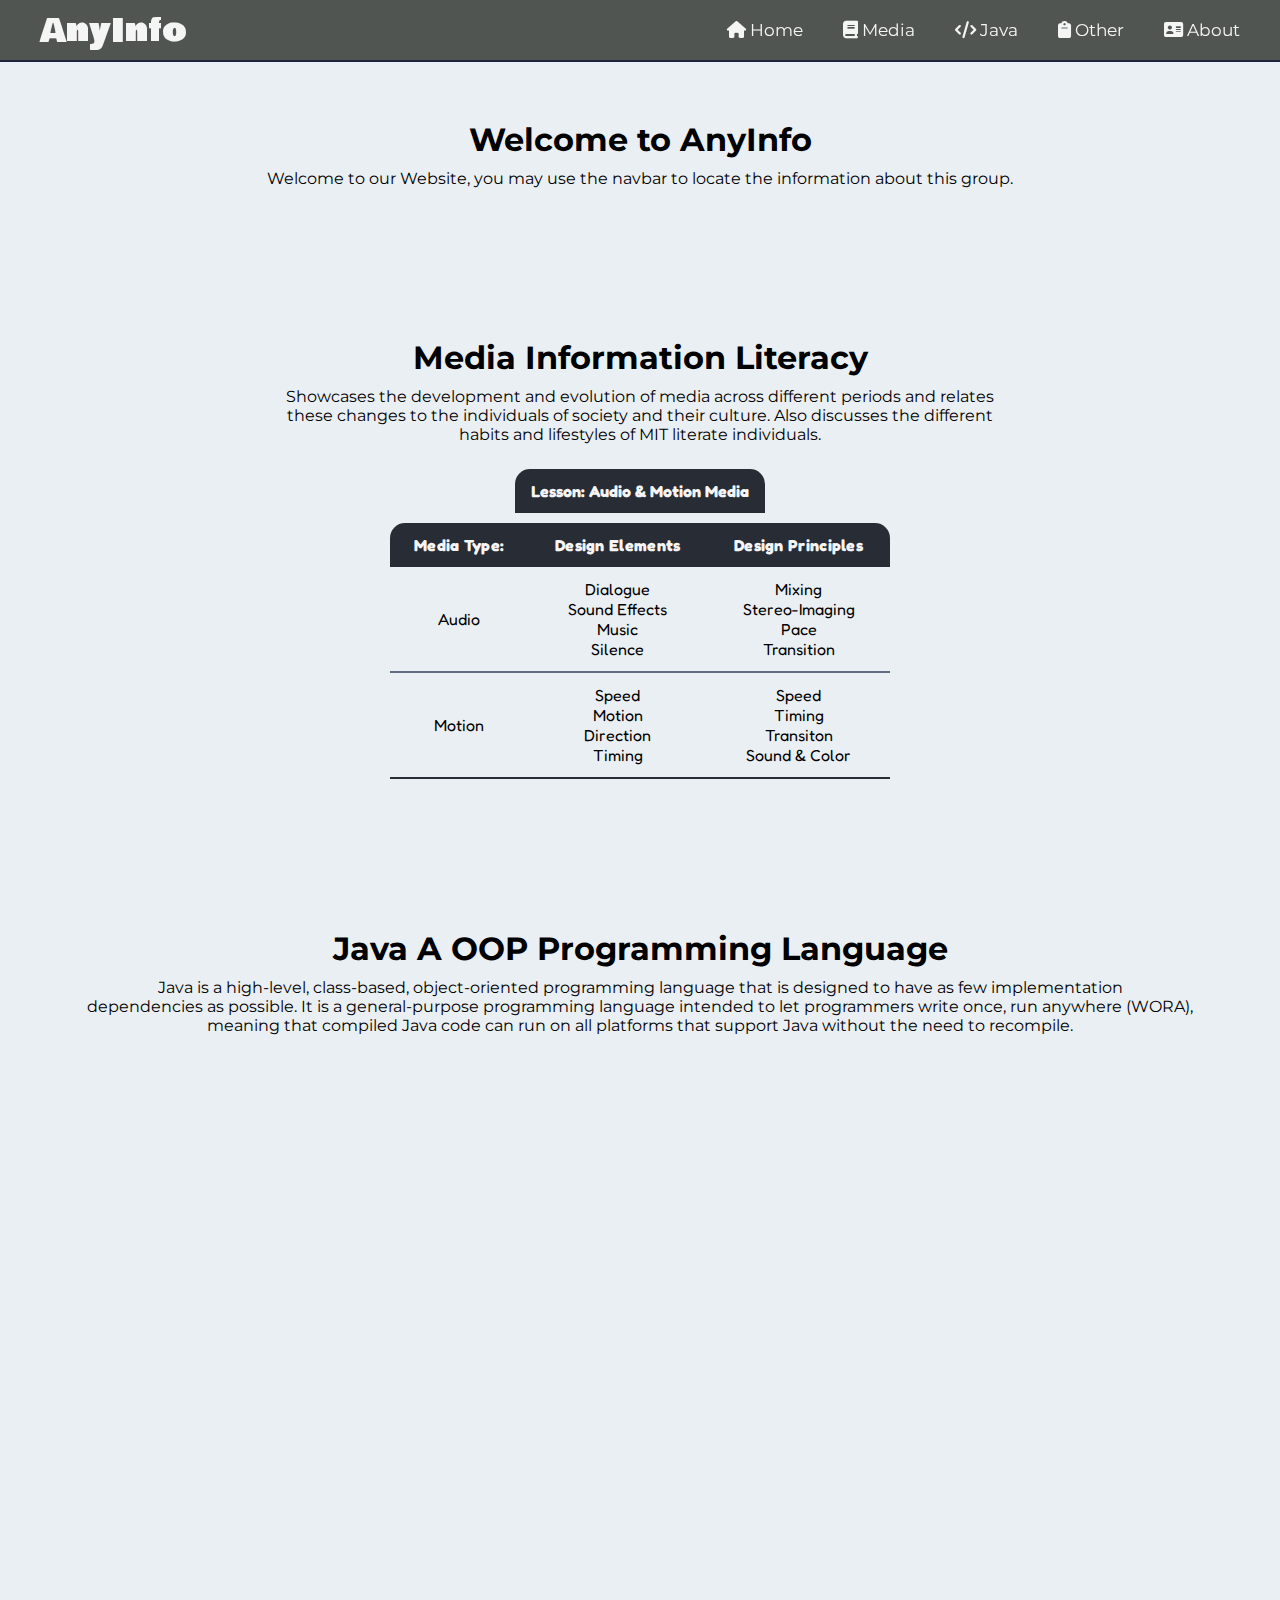
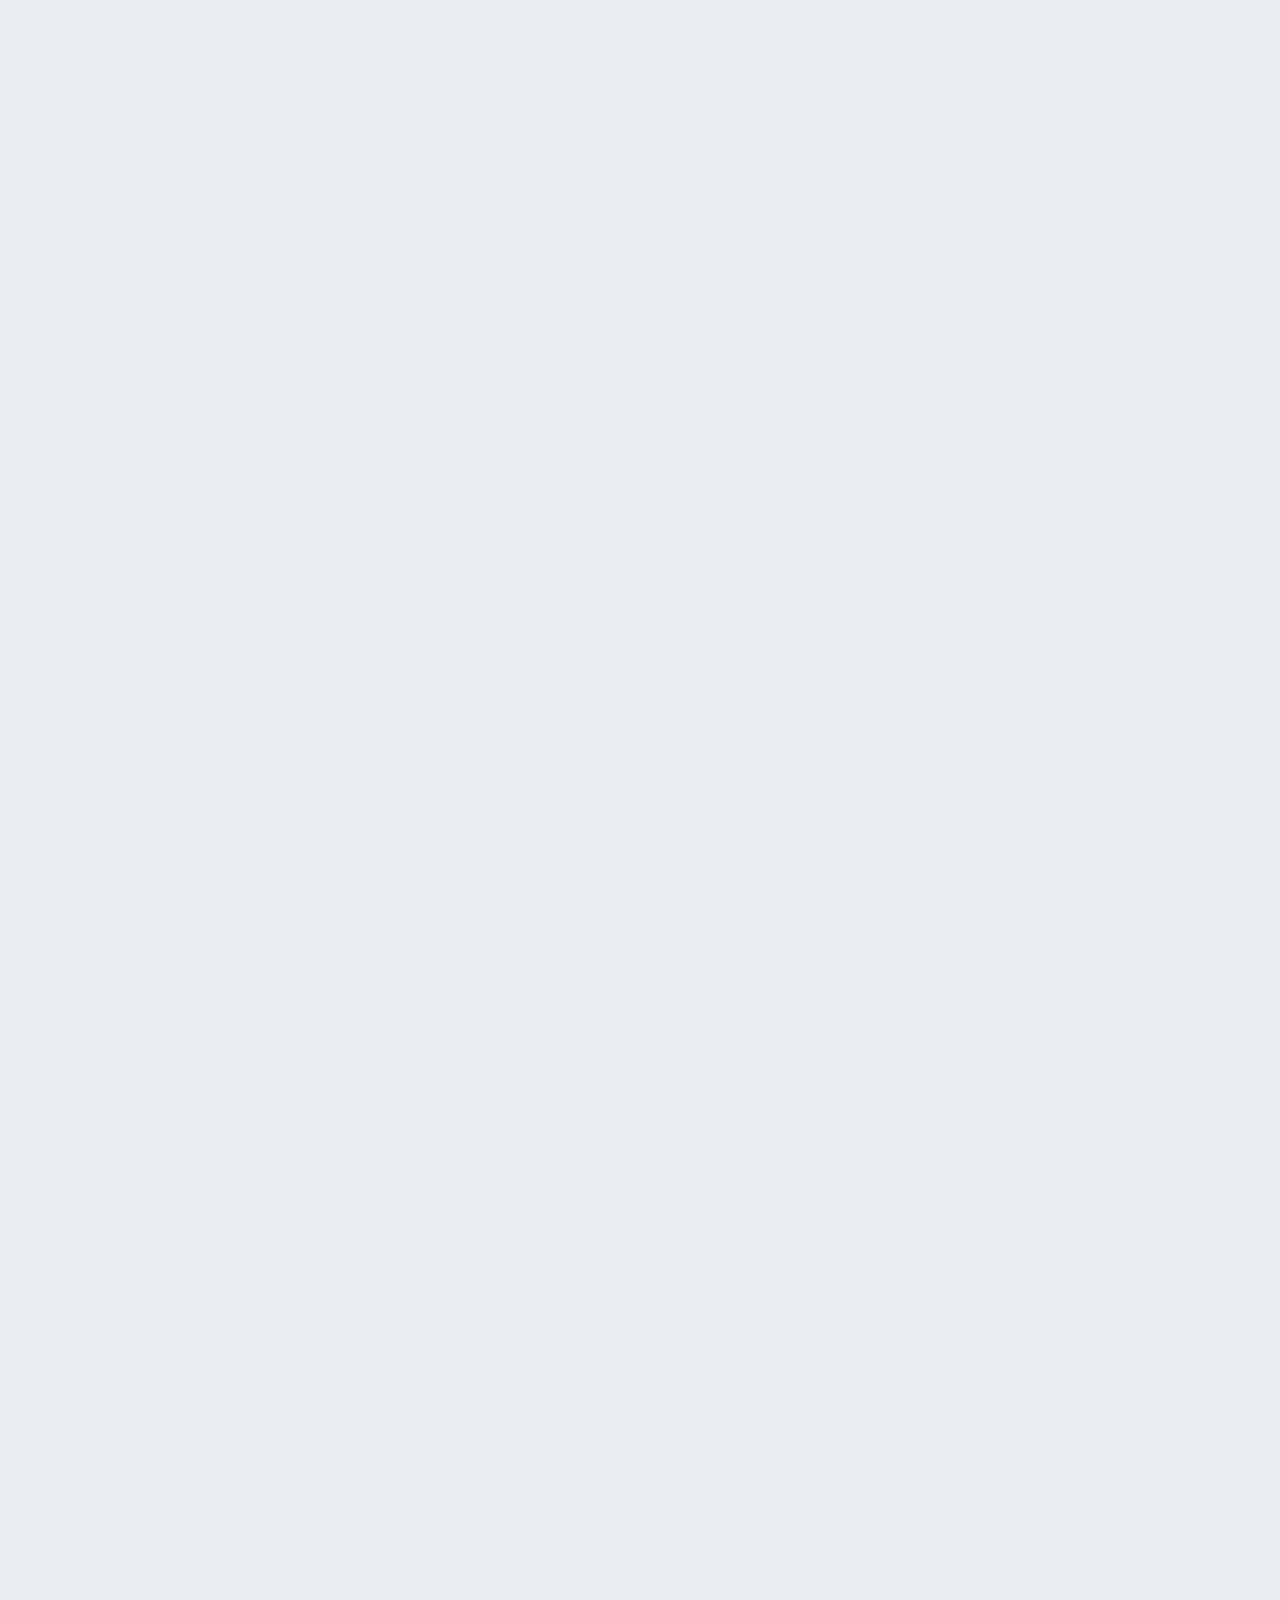
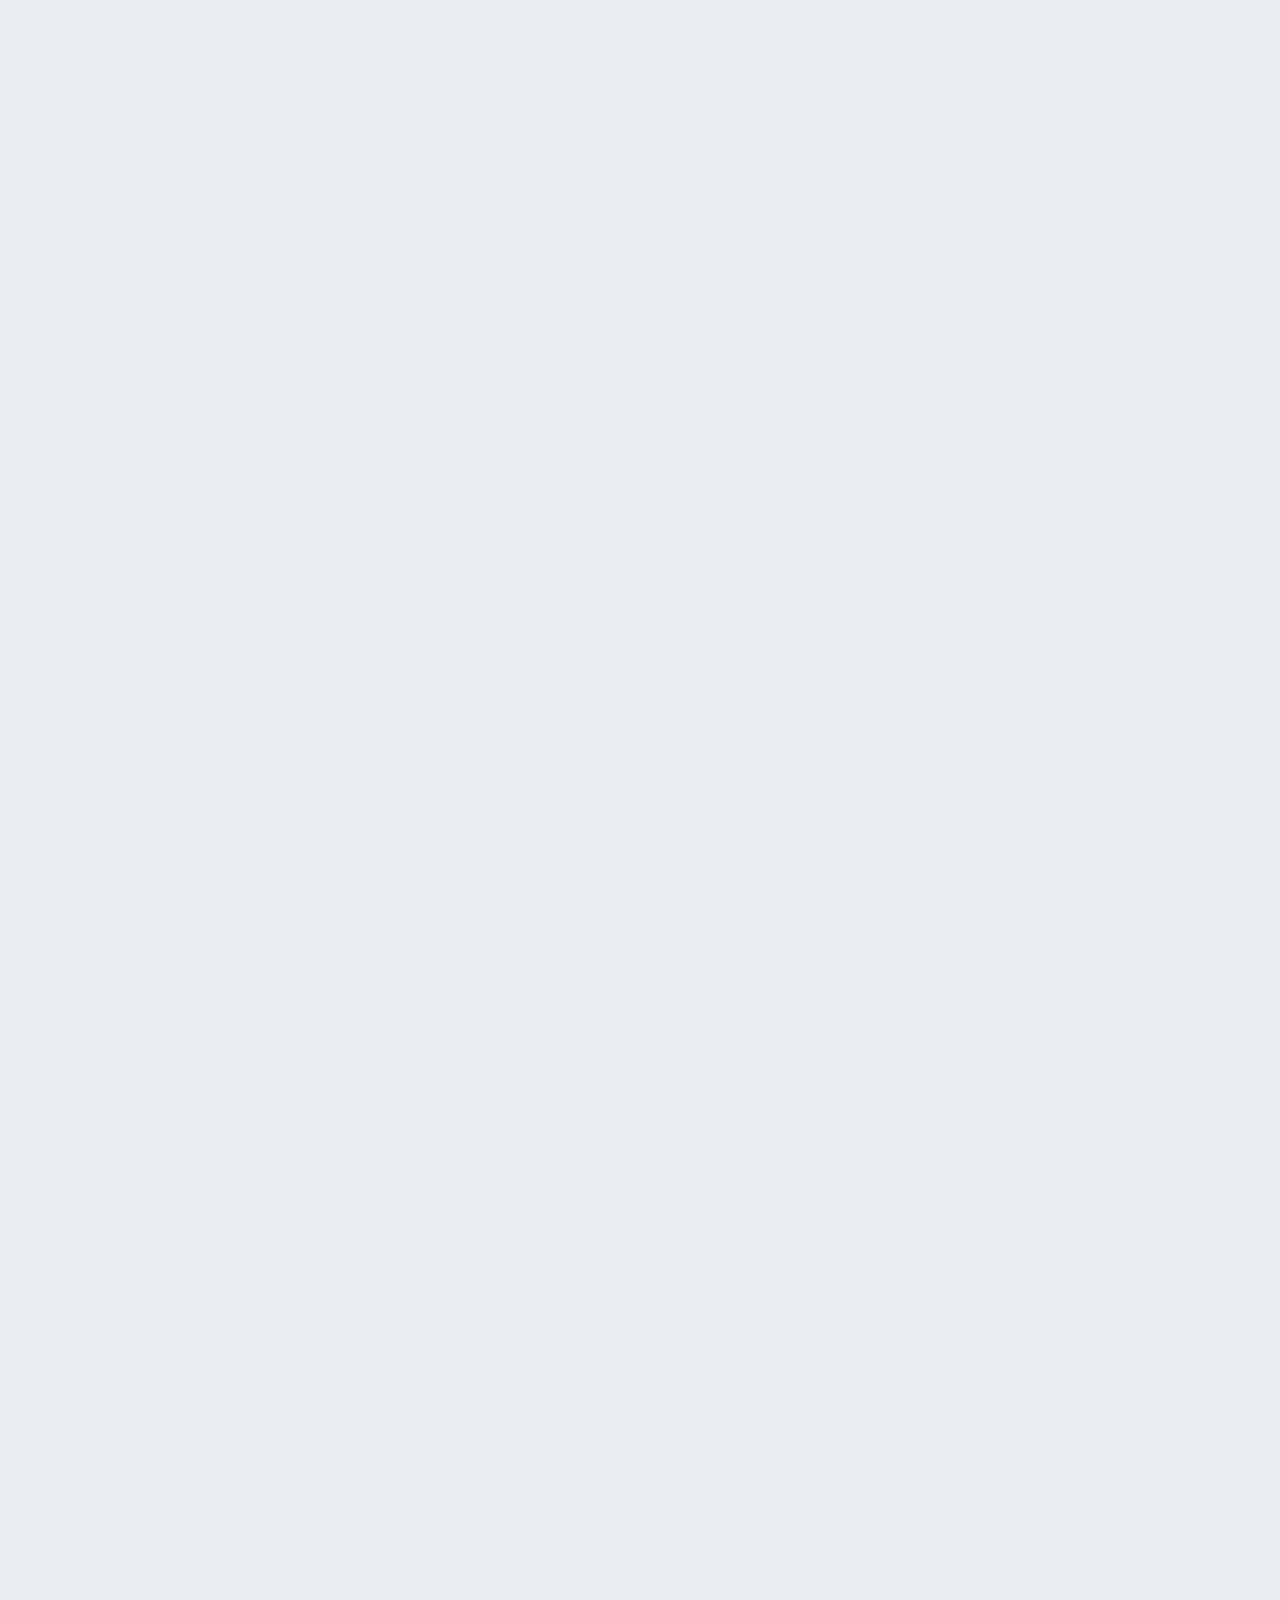
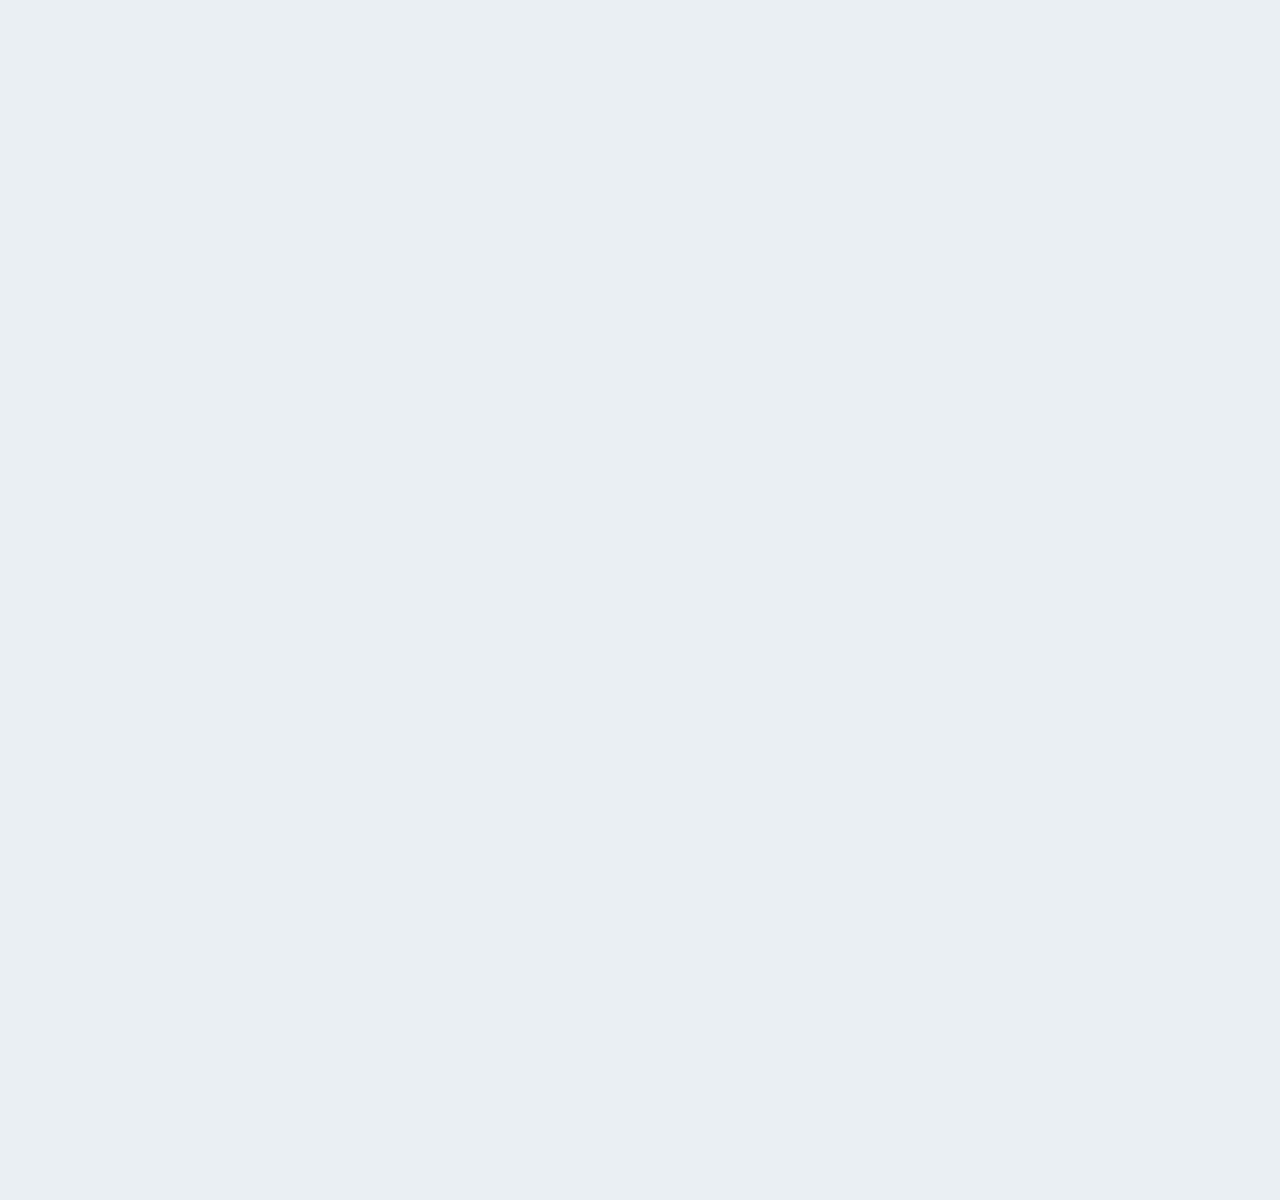
<file: index.html>
<!DOCTYPE html>
<html lang="en">
<head>
    <meta charset="UTF-8">
    <meta name="viewport" content="width=device-width, initial-scale=1.0">
    <title>Page title</title>
    <link rel="stylesheet" href="style.css" />
    <link rel="stylesheet" href="https://cdnjs.cloudflare.com/ajax/libs/font-awesome/6.7.2/css/all.min.css" integrity="sha512-Evv84Mr4kqVGRNSgIGL/F/aIDqQb7xQ2vcrdIwxfjThSH8CSR7PBEakCr51Ck+w+/U6swU2Im1vVX0SVk9ABhg==" crossorigin="anonymous" referrerpolicy="no-referrer" />
</head>
<body>
    
    <header class="menubar">
        <div class="menu_content">
            <div class="logo">AnyInfo</div>
            
            <nav class="navbar">
                
                <ul class="nav-list">
                    
                    <li><a id="home" href="index.html"><i class="fa-solid fa-house"></i> Home</a></li>
                    <li><a id="media" href="media.html"><i class="fa-solid fa-book"></i> Media</a></li>
                    <li><a id="java" href="java.html"><i class="fa-solid fa-code"></i> Java</a></li>
                    <li><a id="other" href="other.html"><i class="fa-solid fa-clipboard"></i> Other</a></li>
                    <li><a id="about" href="about.html"><i class="fa-solid fa-address-card"></i> About</a></li>
                    
                </ul>
                
            </nav>
        </div>
    </header>
    
    <main class="main">
        <h1 class="massive text">Welcome to AnyInfo</h1>
        <p class="paragraph">Welcome to our Website, you may use the navbar to locate the information about this group.</p>
    </main>
    
    <div class="information">
        
    <h1 id="mil_title">Media Information Literacy</h1>
    <p id="mil_description">
        Showcases the development and evolution of media across different periods and relates <br>
        these changes to the individuals of society and their culture. Also discusses the different <br>
        habits and lifestyles of MIT literate individuals. <br>
    </p>
    
    <p class="table-title-mil">Lesson: Audio & Motion Media</p>
    <table class="table_content_mil">
        <thead>
            <tr>
                <th>Media Type:</th>
                <th>Design Elements</th>
                <th>Design Principles</th>
            </tr>
        </thead>
        <tbody>
            <tr>
                <td>Audio</td>
                <td>
                    Dialogue<br>
                    Sound Effects<br>
                    Music<br>
                    Silence<br>
                </td>
                <td>
                    Mixing<br>
                    Stereo-Imaging<br>
                    Pace<br>
                    Transition<br>
                </td>
            </tr>
        </tbody>
        <tfoot>
            <tr>
                <td>Motion</td>
                <td>
                    Speed<br>
                    Motion<br>
                    Direction<br>
                    Timing<br>
                </td>
                <td>
                    Speed<br>
                    Timing<br>
                    Transiton<br>
                    Sound & Color<br>
                </td>
            </tr>
        </tfoot>
    </table>
    
    <h1 id="java_title">Java A OOP Programming Language</h1>
    <p id="java_description">
        Java is a high-level, class-based, object-oriented programming language that is designed to have as few implementation <br>
        dependencies as possible. It is a general-purpose programming language intended to let programmers write once, run anywhere (WORA), <br>
        meaning that compiled Java code can run on all platforms that support Java without the need to recompile. <br>
    </p>
    </div>
</body>
</html>
</file>
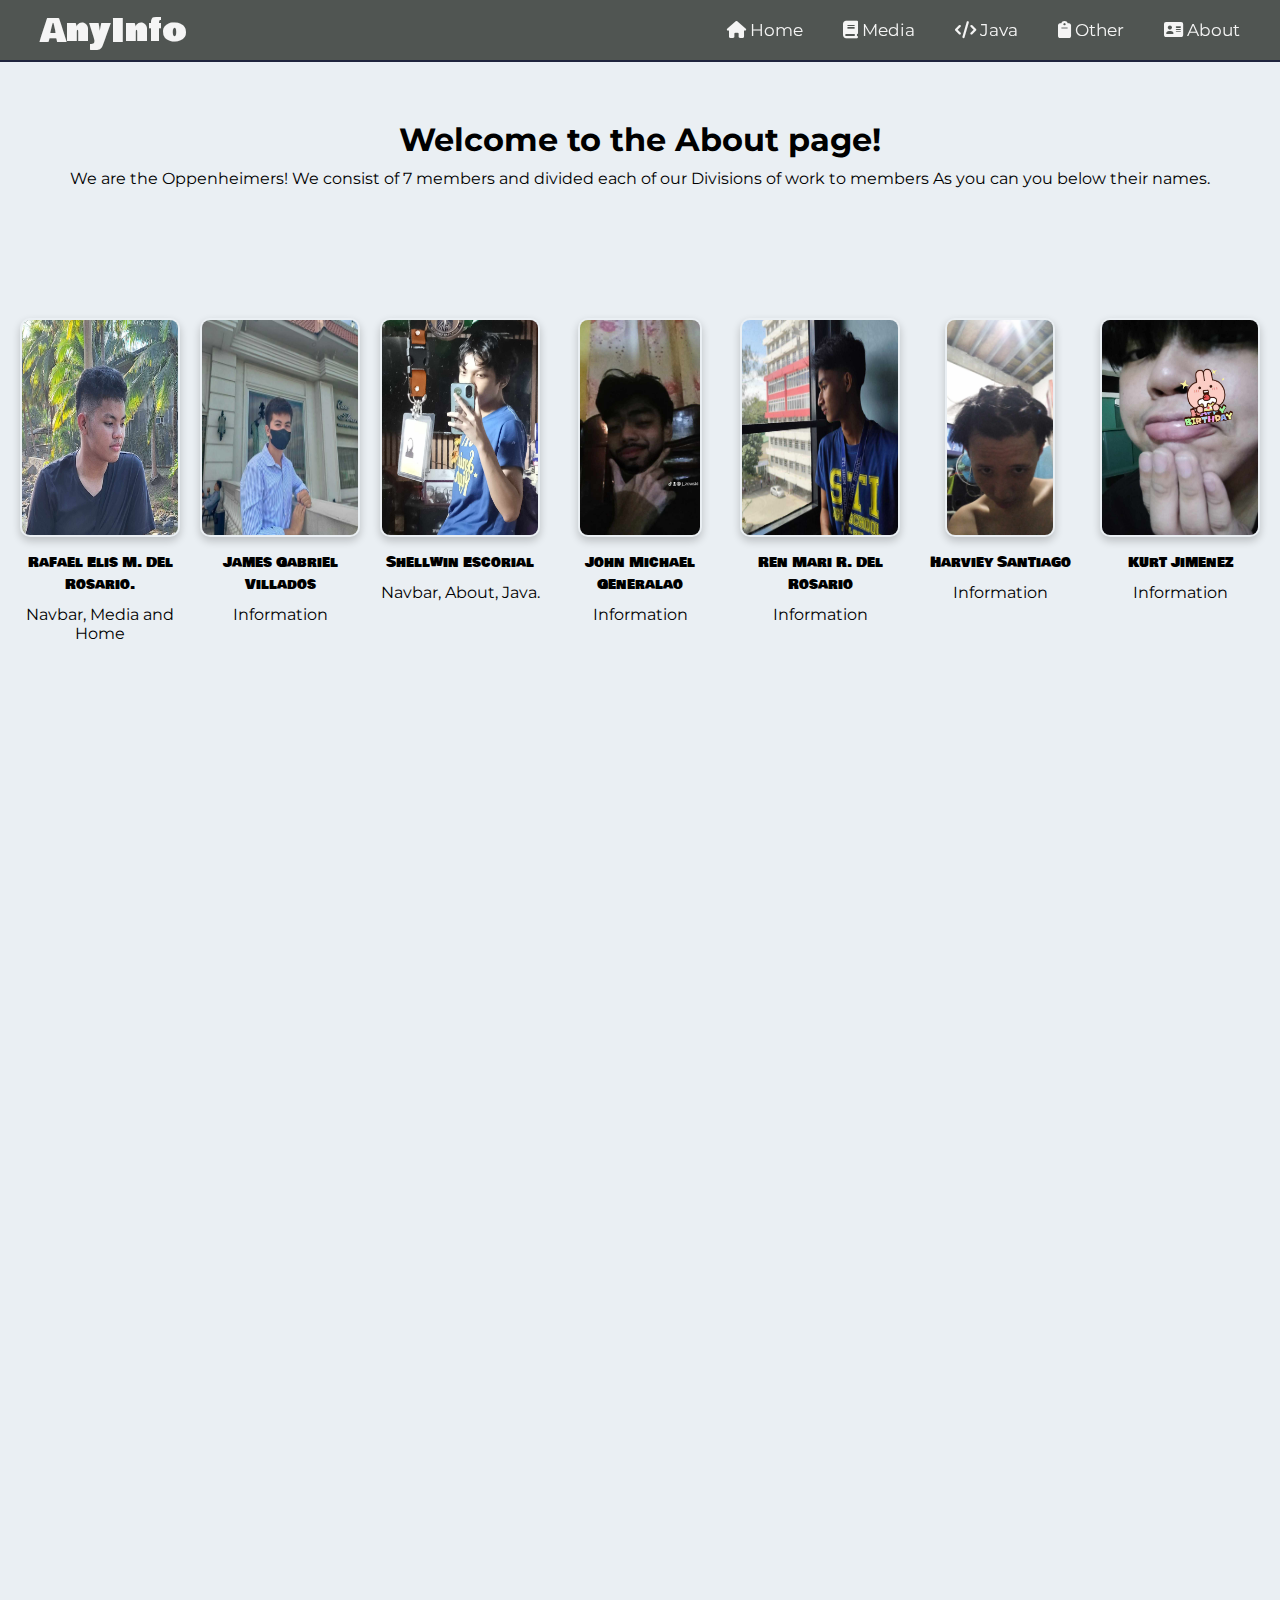
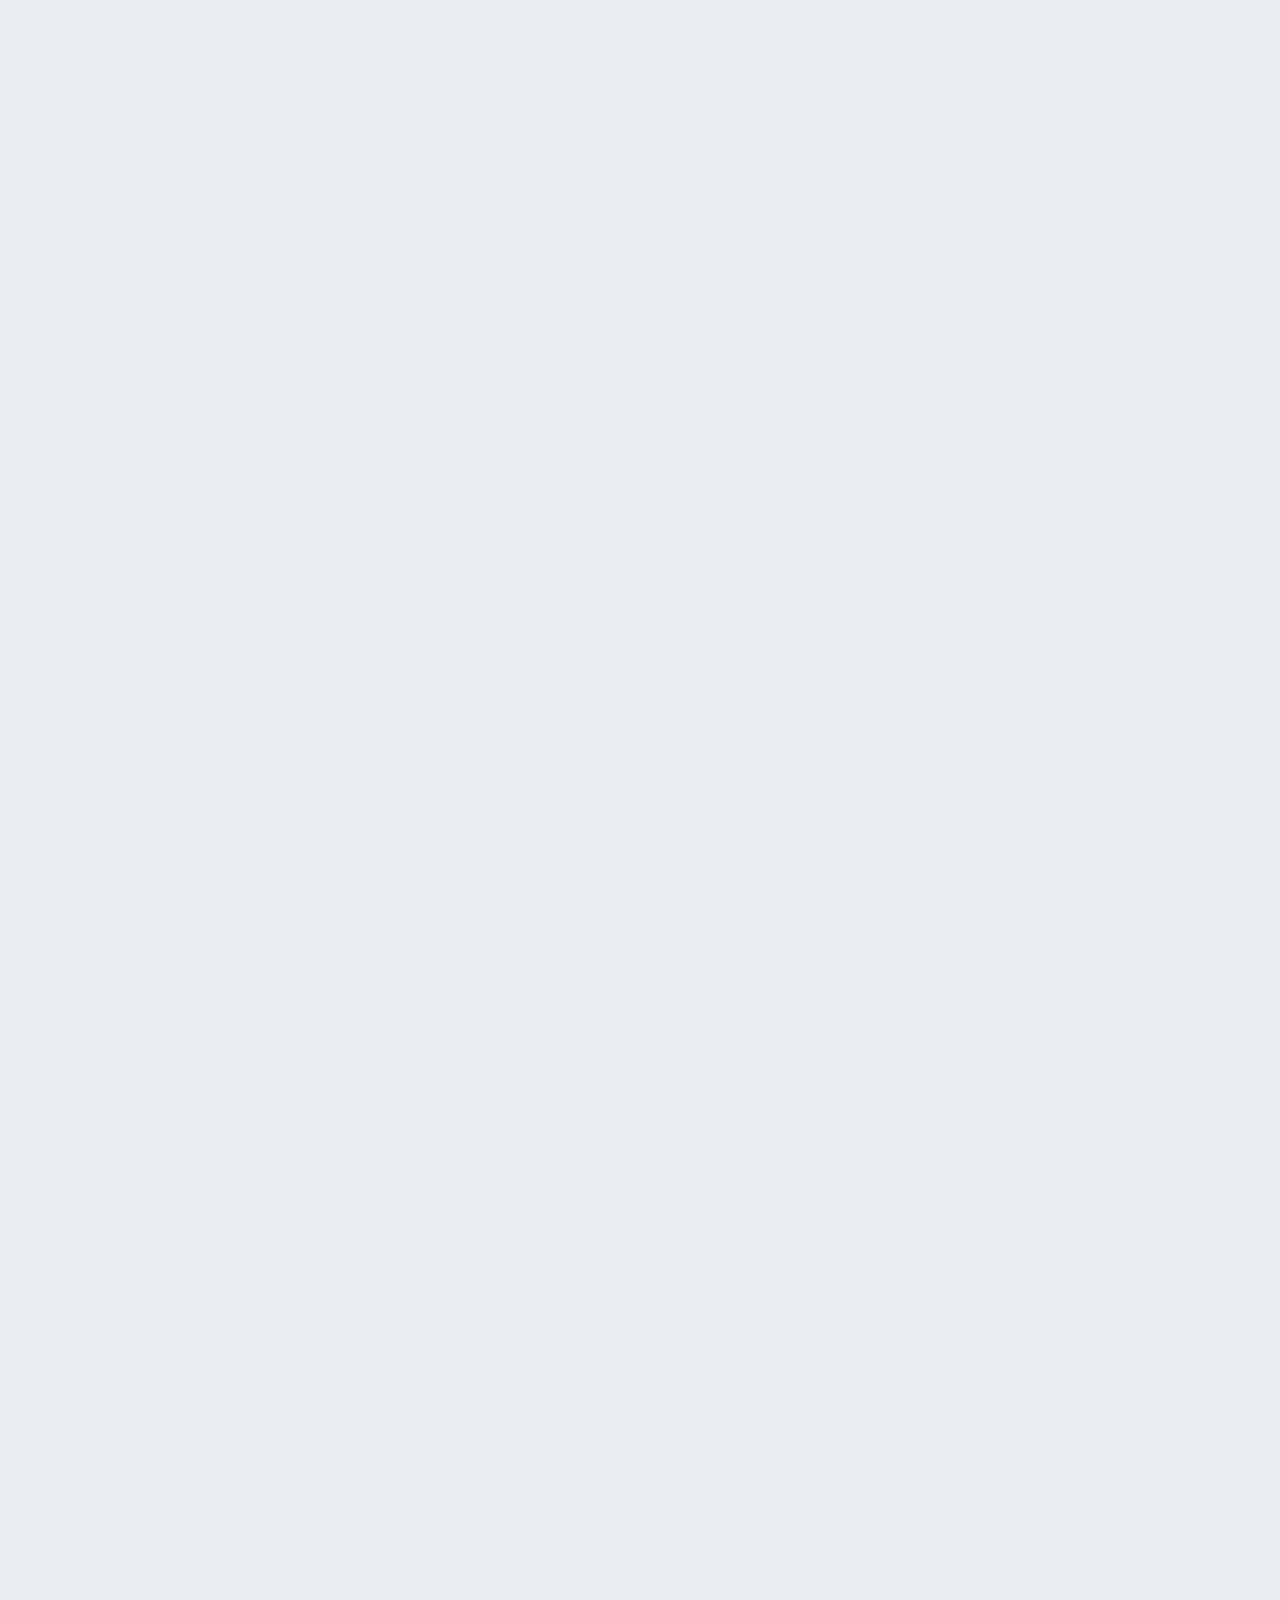
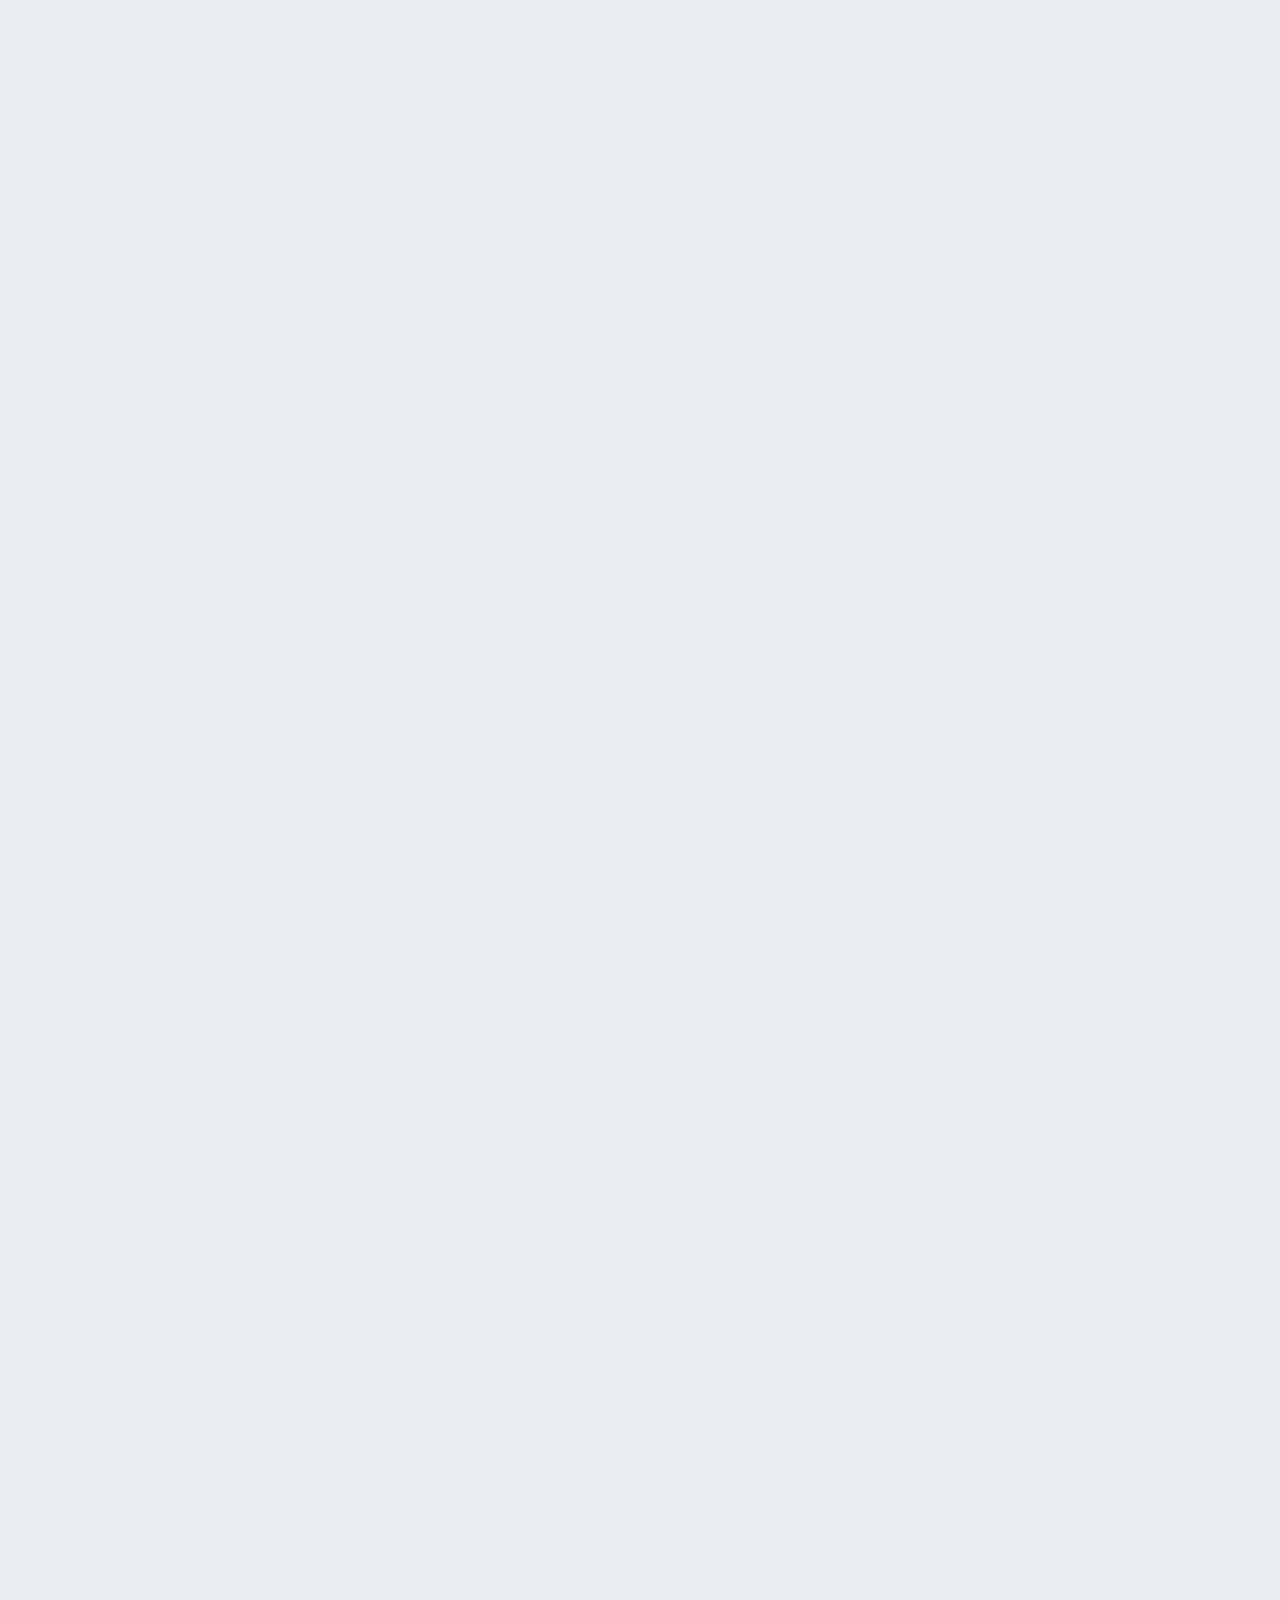
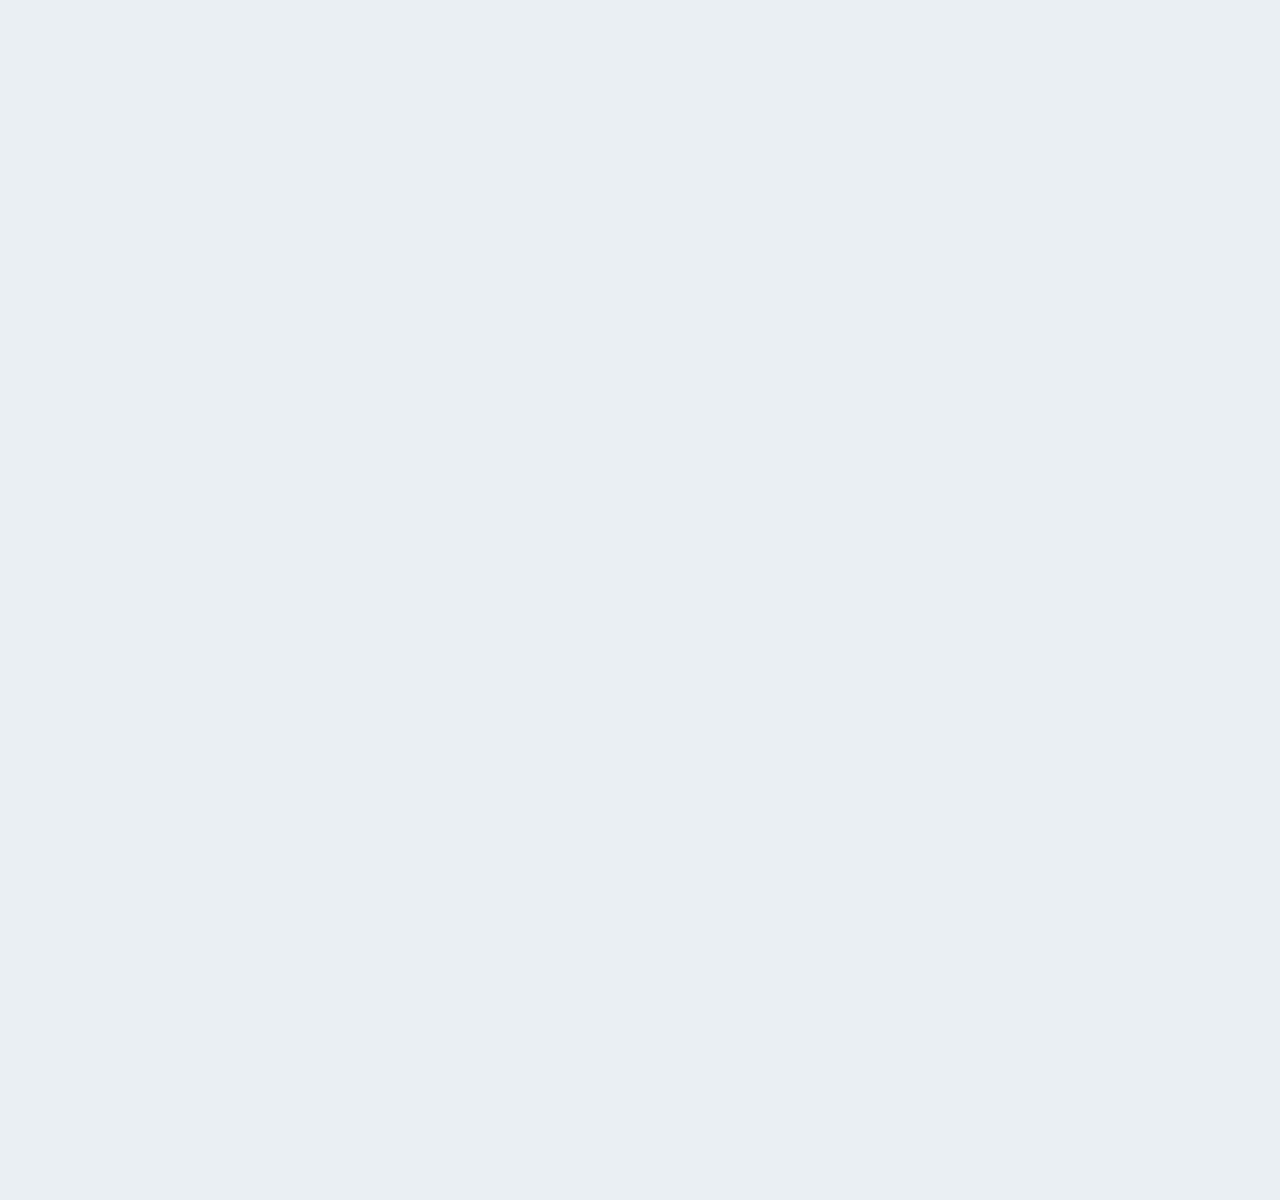
<file: about.html>
<!DOCTYPE html>
<html lang="en">
<head>
    <meta charset="UTF-8">
    <meta name="viewport" content="width=device-width, initial-scale=1.0">
    <title>Page title</title>
    <link rel="stylesheet" href="style.css" />
    <link rel="preconnect" href="https://fonts.googleapis.com">
    <link rel="preconnect" href="https://fonts.gstatic.com" crossorigin>
    <link href="https://fonts.googleapis.com/css2?family=Bowlby+One&family=Bowlby+One+SC&family=Fredoka:wght@300..700&family=Montserrat:ital,wght@0,100..900;1,100..900&display=swap" rel="stylesheet">
    <link rel="stylesheet" href="https://cdnjs.cloudflare.com/ajax/libs/font-awesome/6.7.2/css/all.min.css" integrity="sha512-Evv84Mr4kqVGRNSgIGL/F/aIDqQb7xQ2vcrdIwxfjThSH8CSR7PBEakCr51Ck+w+/U6swU2Im1vVX0SVk9ABhg==" crossorigin="anonymous" referrerpolicy="no-referrer" />
</head>
<title>home</title>

<body>
    
    <header class="menubar">
        <div class="menu_content">
            <div class="logo">AnyInfo</div>
            
            <nav class="navbar" id="navbar">
                
                <ul class="nav-list">
                    
                    <li><a id="home" href="index.html"><i class="fa-solid fa-house"></i> Home</a></li>
                    <li><a id="media" href="media.html"><i class="fa-solid fa-book"></i> Media</a></li>
                    <li><a id="java" href="java.html"><i class="fa-solid fa-code"></i> Java</a></li>
                    <li><a id="other" href="other.html"><i class="fa-solid fa-clipboard"></i> Other</a></li>
                    <li><a id="about" href="about.html"><i class="fa-solid fa-address-card"></i> About</a></li>
                    
                </ul>
                
            </nav>
        </div>
    </header>
<body>
    <main class="main">
        <h1>Welcome to the About page!</h1>
        <p>We are the Oppenheimers! We consist of 7 members and divided each of our Divisions of work to members As you can you below their names.</p>
    </main>
    <div class="image-gallery">
        <div class="image-item">
            <img src="raf.jpg" alt="Image 1">
            <p class="name-text">Rafael Elis M. Del Rosario. </p>
            <p1>Navbar, Media and Home</p1>
        </div>
        <div class="image-item">
            <img src="gabo.jpg" alt="Image 2">
            <p class="name-text">James Gabriel Villados</p>
            <p1>Information</p1>
        </div>
        <div class="image-item">
            <img src="wing.jpg" alt="Image 3">
            <p class="name-text">Shellwin Escorial</p>
            <p1>Navbar, About, Java.</p1>
        </div>
        <div class="image-item">
            <img src="jeyem.jpg" alt="Image 4">
            <p class="name-text">John Michael Generalao</p>
            <p1>Information</p1>
        </div>
        <div class="image-item">
            <img src="ren.jpg" alt="Image 5">
            <p class="name-text">Ren Mari R. Del Rosario</p>
            <p1>Information</p1>
        </div>
        <div class="image-item">
            <img src="noknok.jpg" alt="Image 6">
            <p class="name-text">Harviey Santiago</p>
            <p1>Information</p1>
        </div>
        <div class="image-item">
            <img src="kurt.jpeg" alt="Image 7">
            <p class="name-text">Kurt Jimenez</p>
            <p1>Information</p1>
        </div>
    </div>
</body>
</html>
</file>
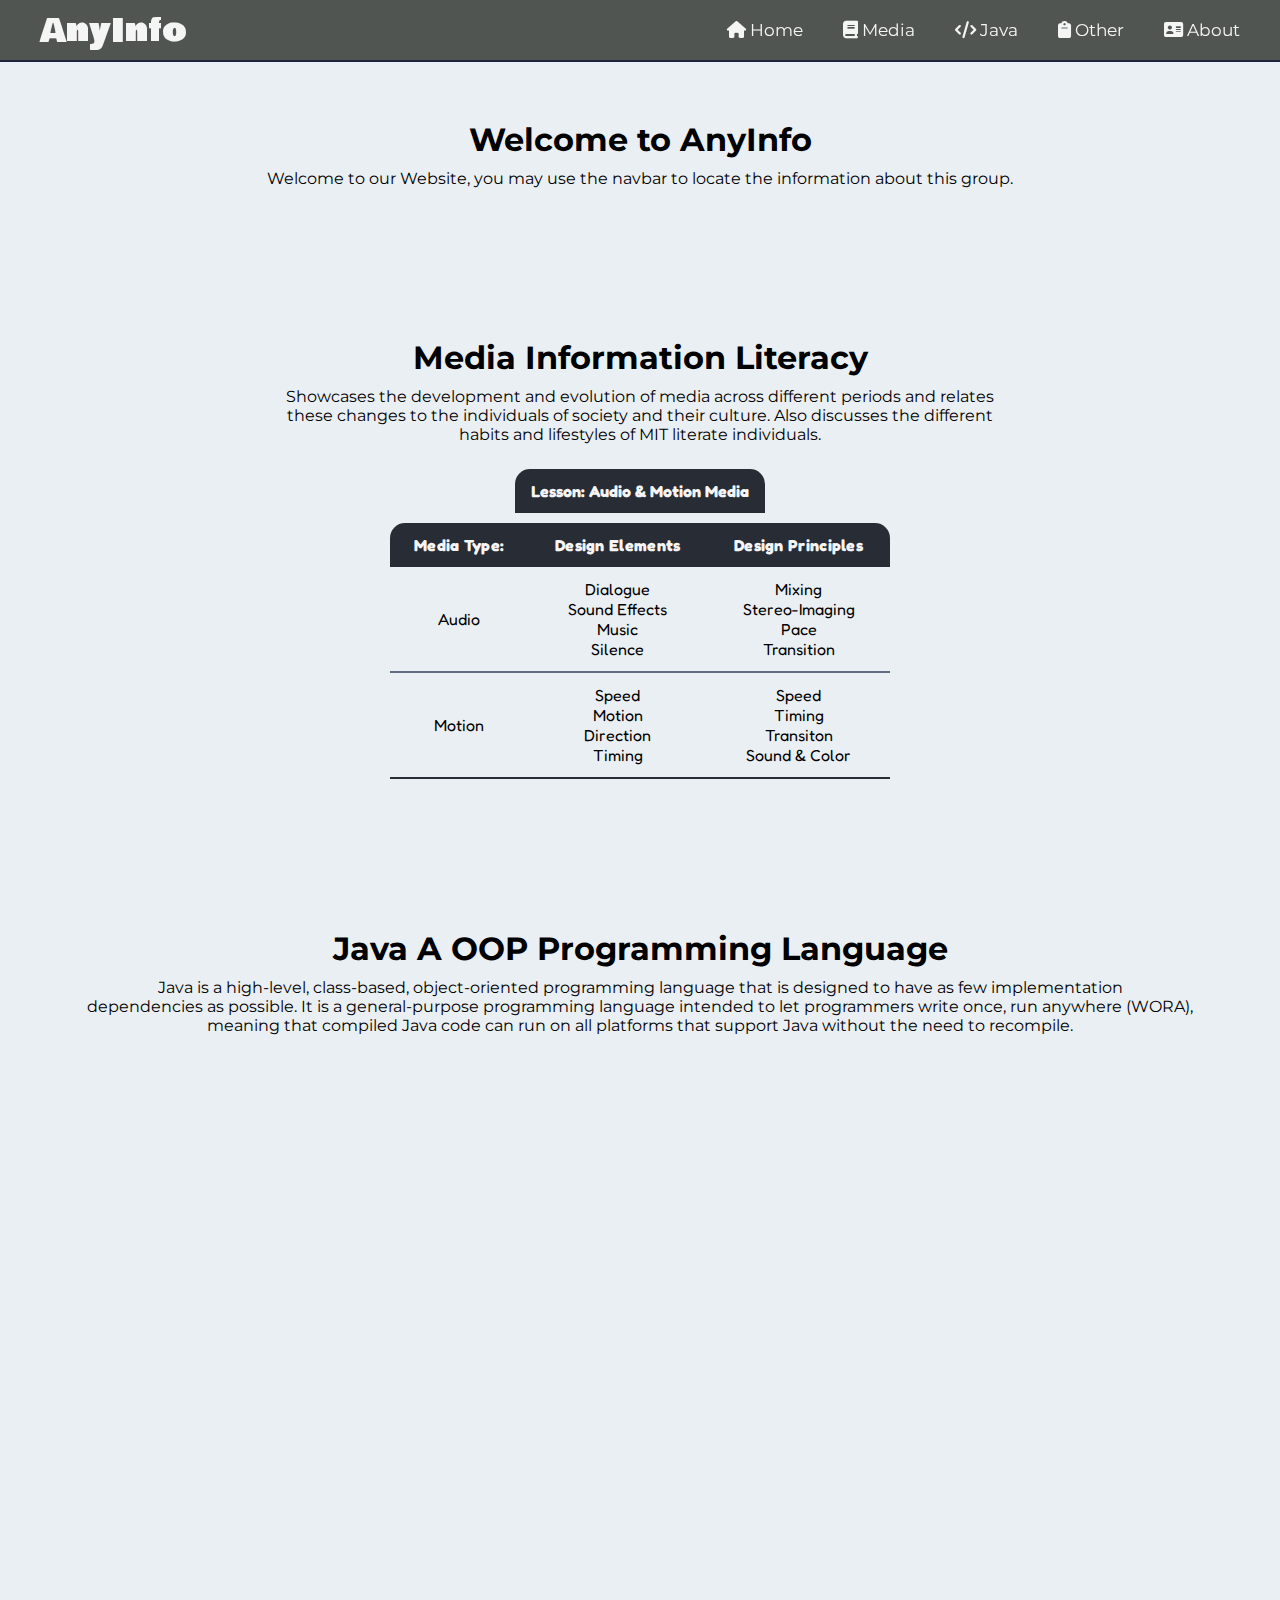
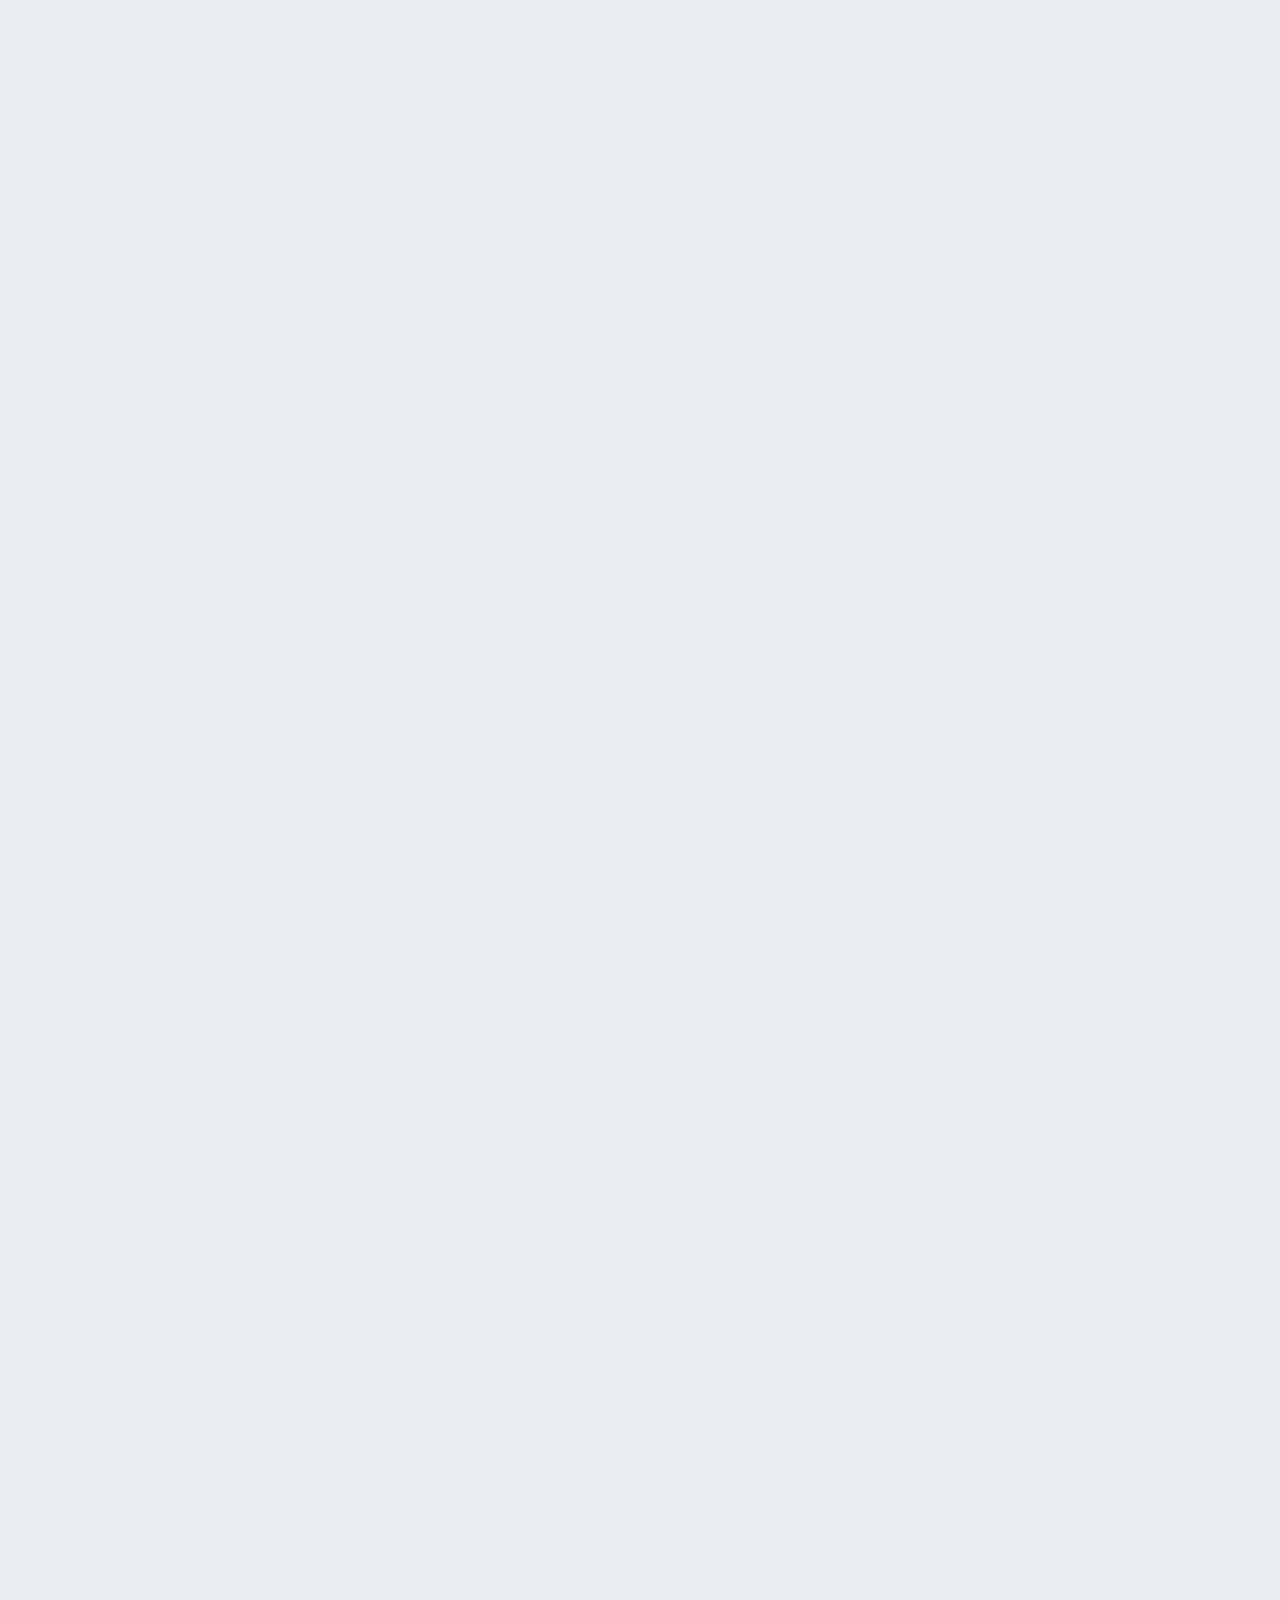
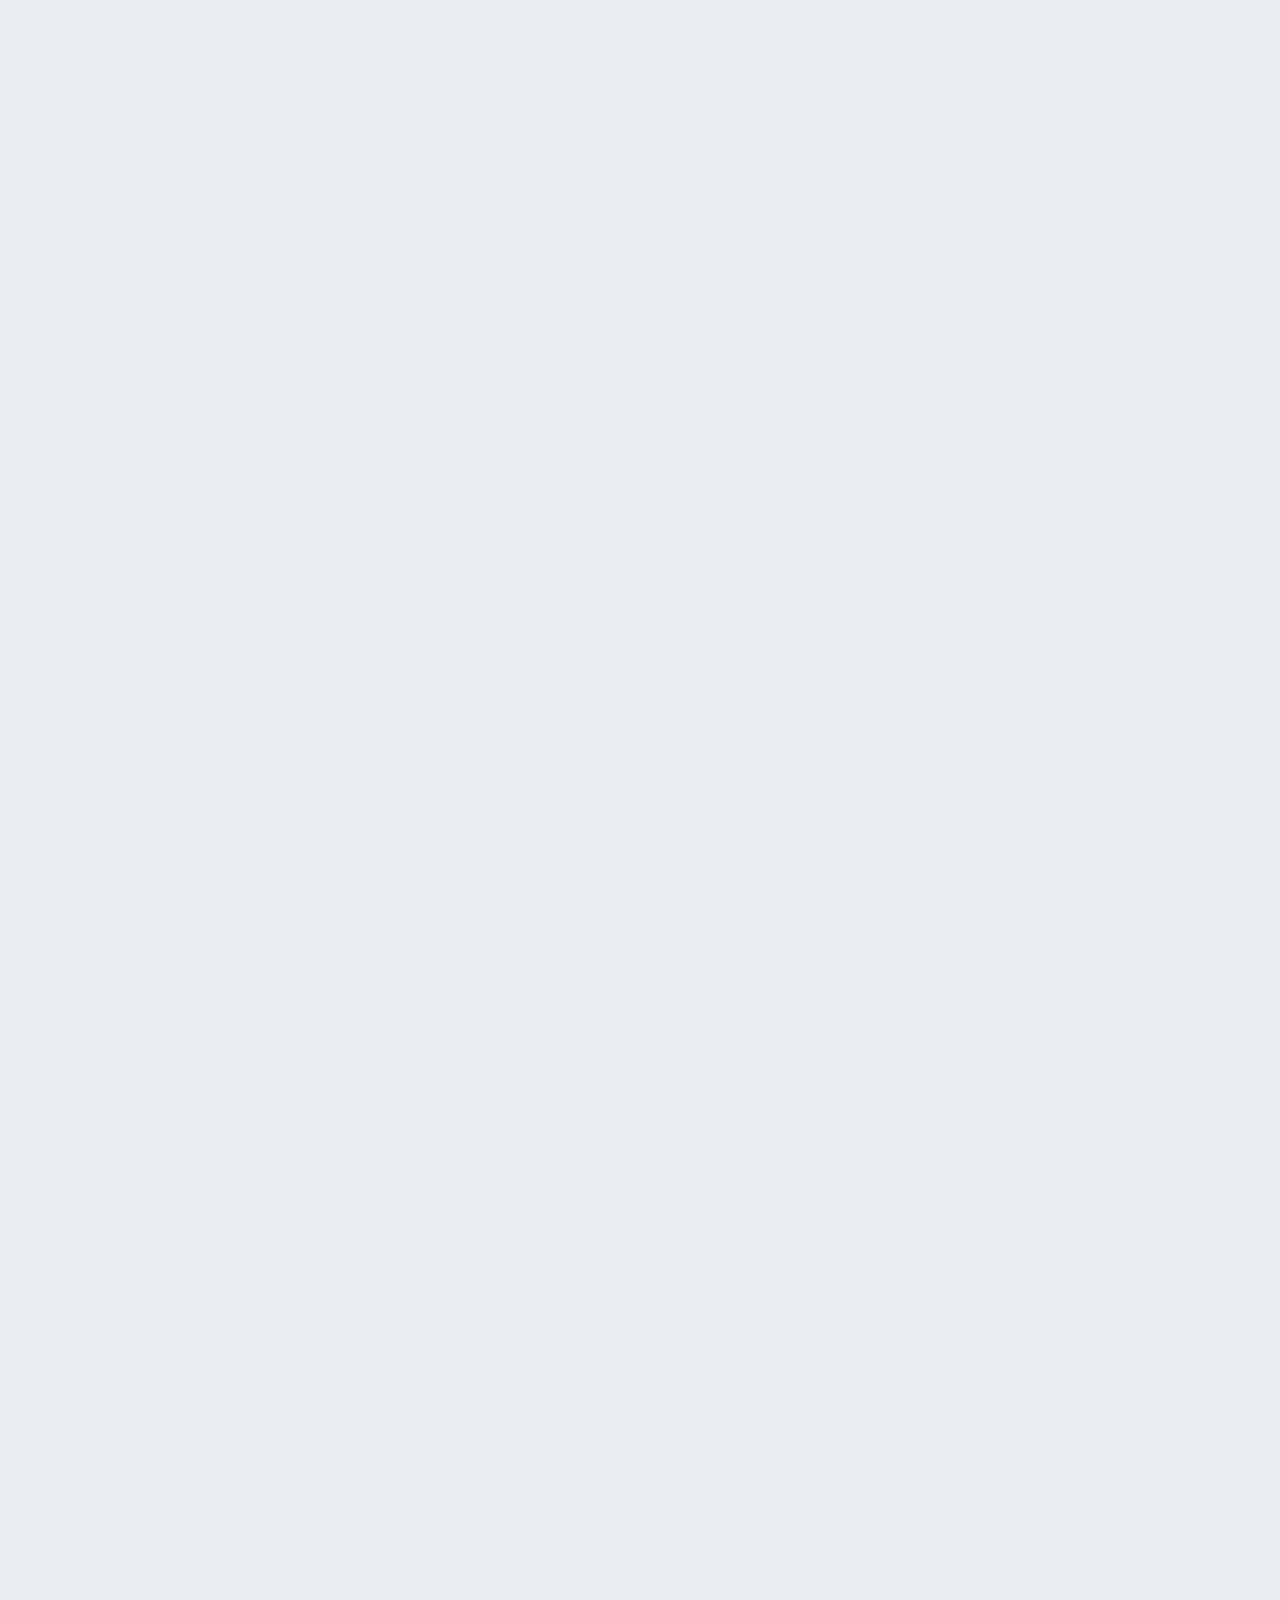
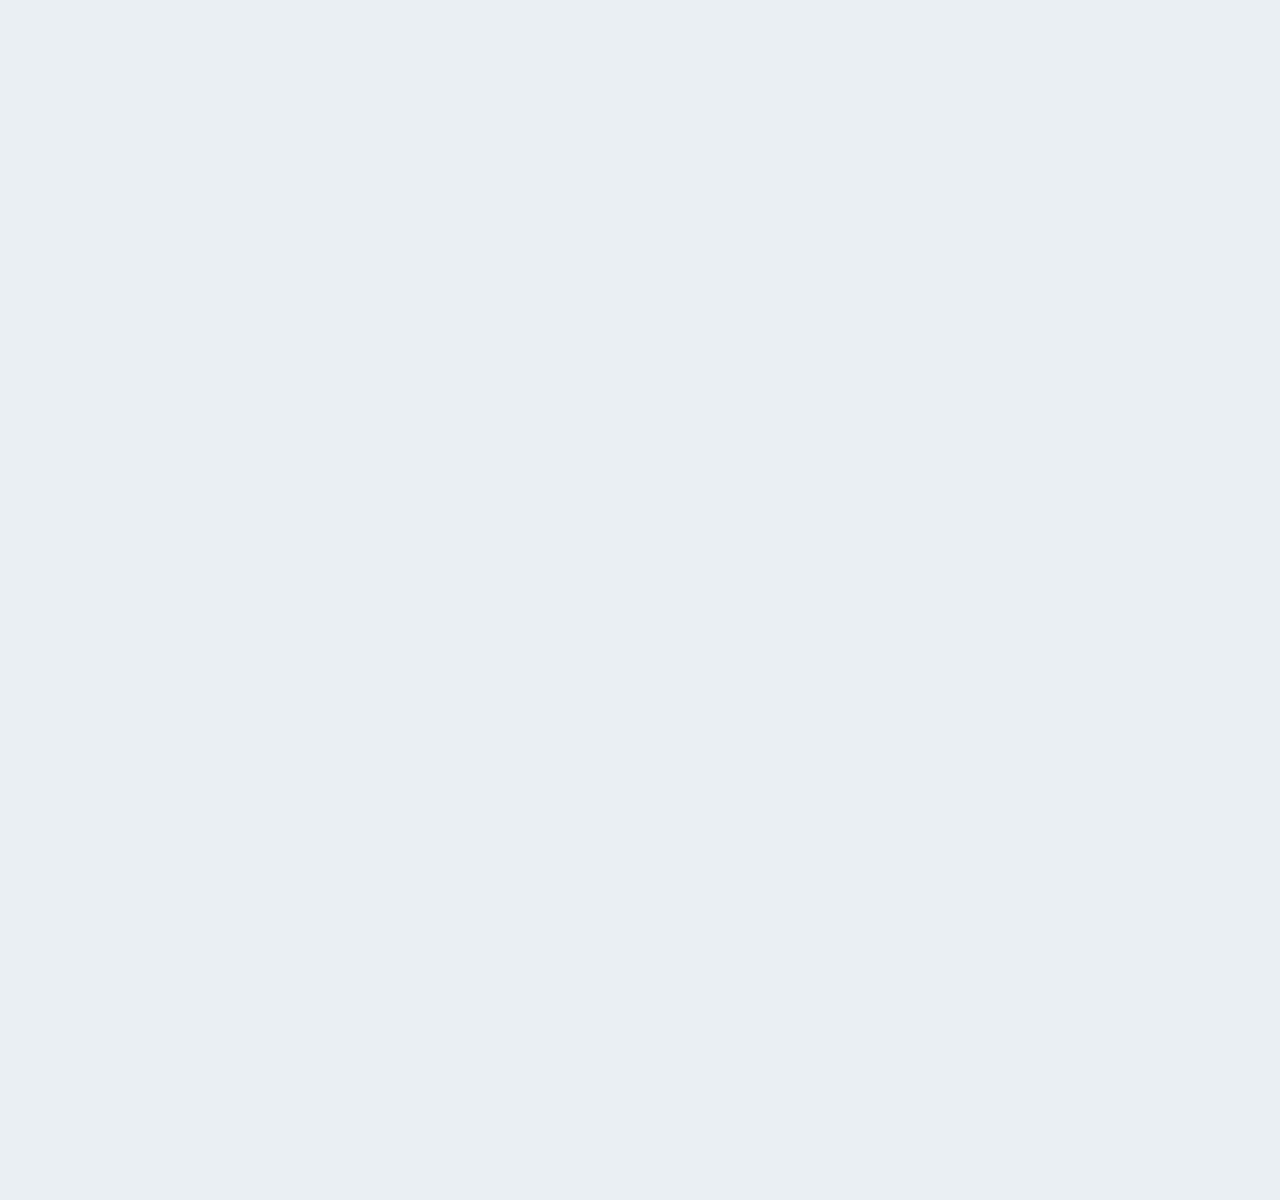
<file: home.html>
<!DOCTYPE html>
<html lang="en">
<head>
    <meta charset="UTF-8">
    <meta name="viewport" content="width=device-width, initial-scale=1.0">
    <title>Page title</title>
    <link rel="stylesheet" href="style.css" />
    <link rel="stylesheet" href="https://cdnjs.cloudflare.com/ajax/libs/font-awesome/6.7.2/css/all.min.css" integrity="sha512-Evv84Mr4kqVGRNSgIGL/F/aIDqQb7xQ2vcrdIwxfjThSH8CSR7PBEakCr51Ck+w+/U6swU2Im1vVX0SVk9ABhg==" crossorigin="anonymous" referrerpolicy="no-referrer" />
</head>
<body>
    
    <header class="menubar">
        <div class="menu_content">
            <div class="logo">AnyInfo</div>
            
            <nav class="navbar">
                
                <ul class="nav-list">
                    
                    <li><a id="home" href="home.html"><i class="fa-solid fa-house"></i> Home</a></li>
                    <li><a id="media" href="media.html"><i class="fa-solid fa-book"></i> Media</a></li>
                    <li><a id="java" href="java.html"><i class="fa-solid fa-code"></i> Java</a></li>
                    <li><a id="other" href="other.html"><i class="fa-solid fa-clipboard"></i> Other</a></li>
                    <li><a id="about" href="about.html"><i class="fa-solid fa-address-card"></i> About</a></li>
                    
                </ul>
                
            </nav>
        </div>
    </header>
    
    <main class="main">
        <h1 class="massive text">Welcome to AnyInfo</h1>
        <p class="paragraph">Welcome to our Website, you may use the navbar to locate the information about this group.</p>
    </main>
    
    <div class="information">
        
    <h1 id="mil_title">Media Information Literacy</h1>
    <p id="mil_description">
        Showcases the development and evolution of media across different periods and relates <br>
        these changes to the individuals of society and their culture. Also discusses the different <br>
        habits and lifestyles of MIT literate individuals. <br>
    </p>
    
    <p class="table-title-mil">Lesson: Audio & Motion Media</p>
    <table class="table_content_mil">
        <thead>
            <tr>
                <th>Media Type:</th>
                <th>Design Elements</th>
                <th>Design Principles</th>
            </tr>
        </thead>
        <tbody>
            <tr>
                <td>Audio</td>
                <td>
                    Dialogue<br>
                    Sound Effects<br>
                    Music<br>
                    Silence<br>
                </td>
                <td>
                    Mixing<br>
                    Stereo-Imaging<br>
                    Pace<br>
                    Transition<br>
                </td>
            </tr>
        </tbody>
        <tfoot>
            <tr>
                <td>Motion</td>
                <td>
                    Speed<br>
                    Motion<br>
                    Direction<br>
                    Timing<br>
                </td>
                <td>
                    Speed<br>
                    Timing<br>
                    Transiton<br>
                    Sound & Color<br>
                </td>
            </tr>
        </tfoot>
    </table>
    
    <h1 id="java_title">Java A OOP Programming Language</h1>
    <p id="java_description">
        Java is a high-level, class-based, object-oriented programming language that is designed to have as few implementation <br>
        dependencies as possible. It is a general-purpose programming language intended to let programmers write once, run anywhere (WORA), <br>
        meaning that compiled Java code can run on all platforms that support Java without the need to recompile. <br>
    </p>
    </div>
</body>
</html>
</file>
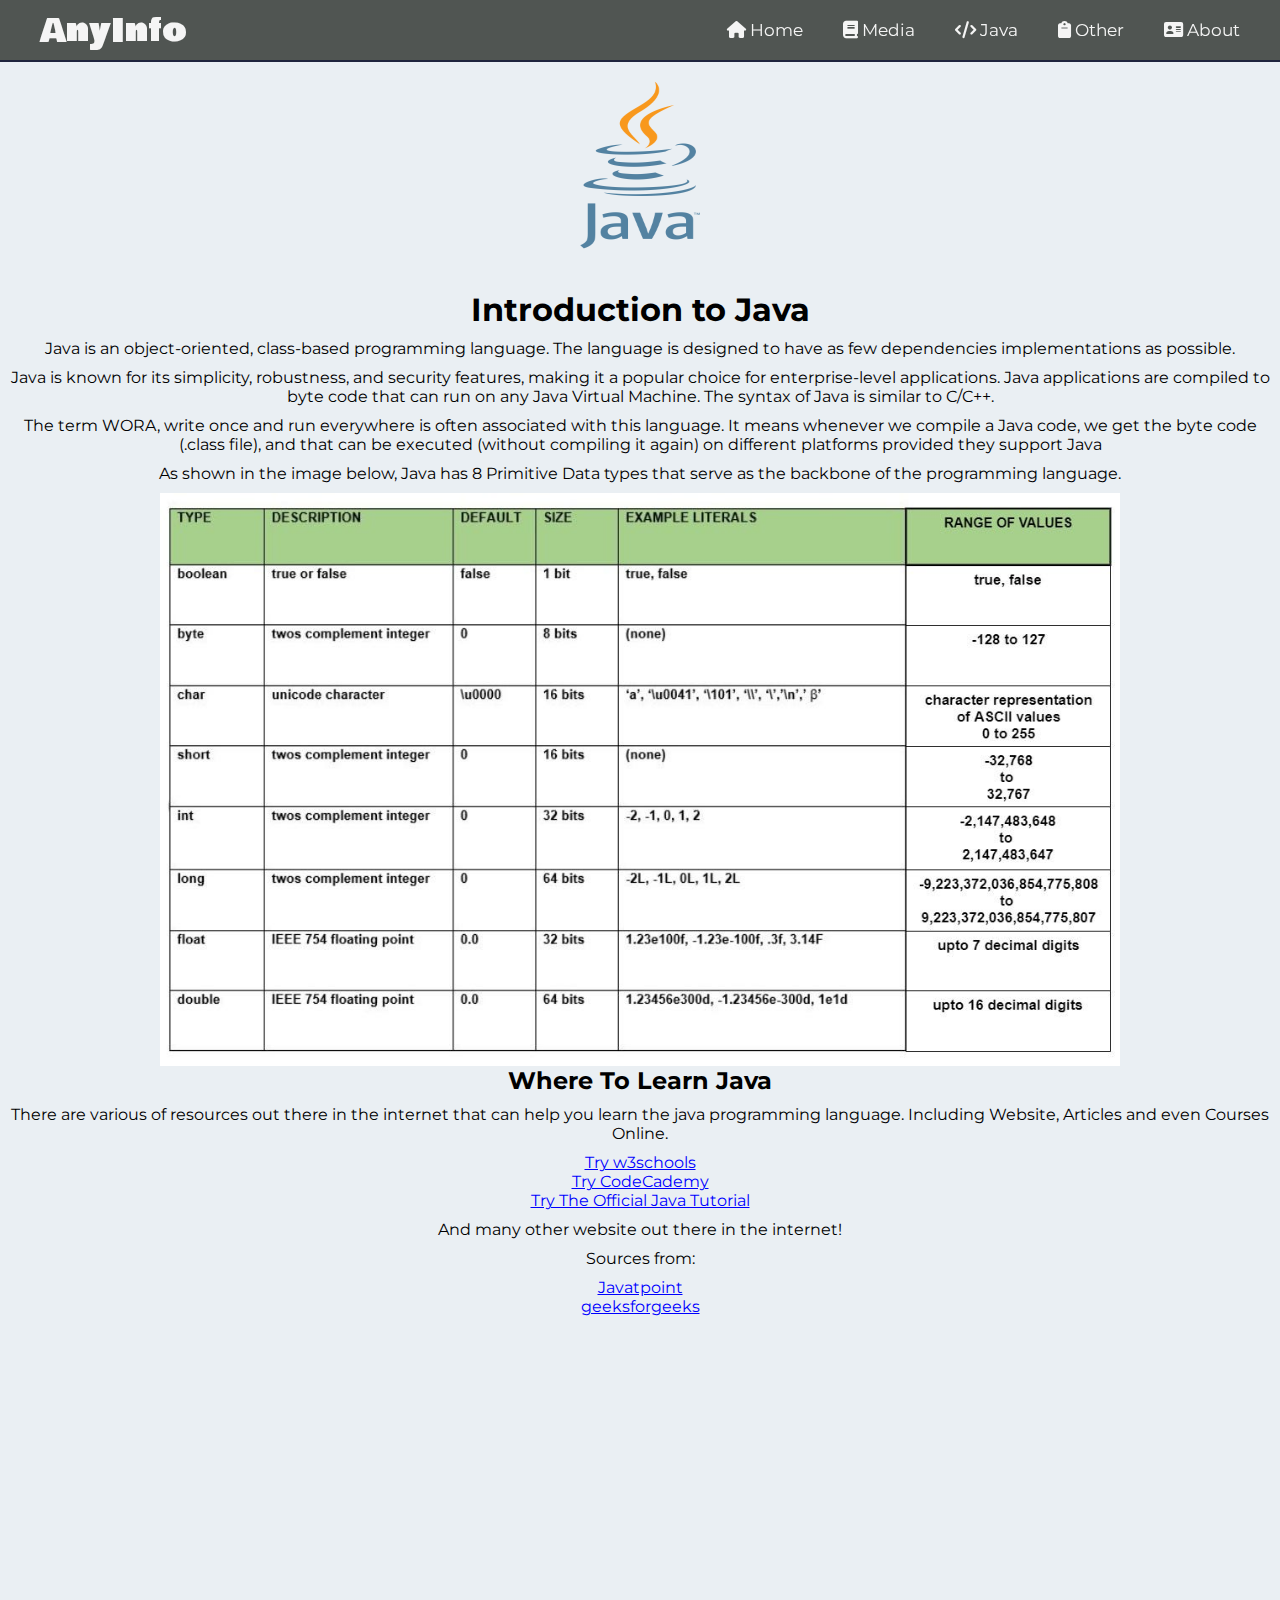
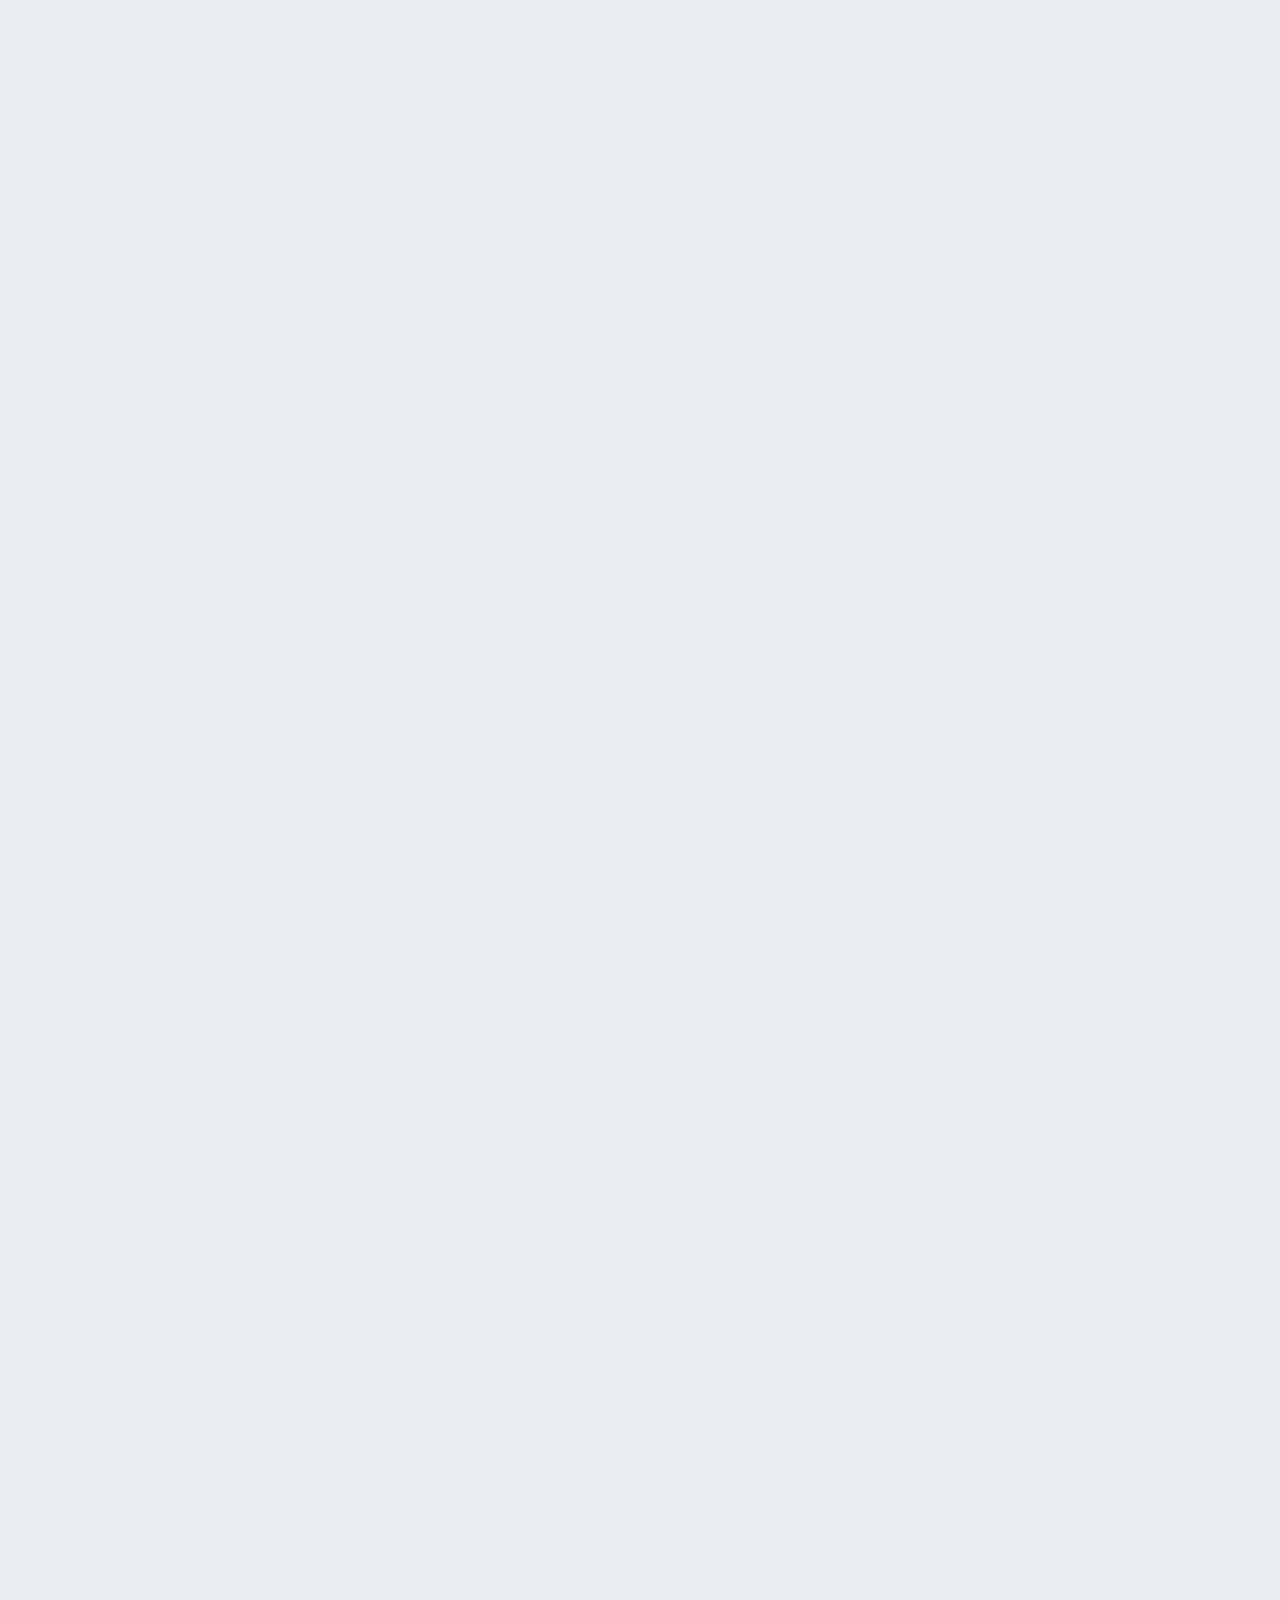
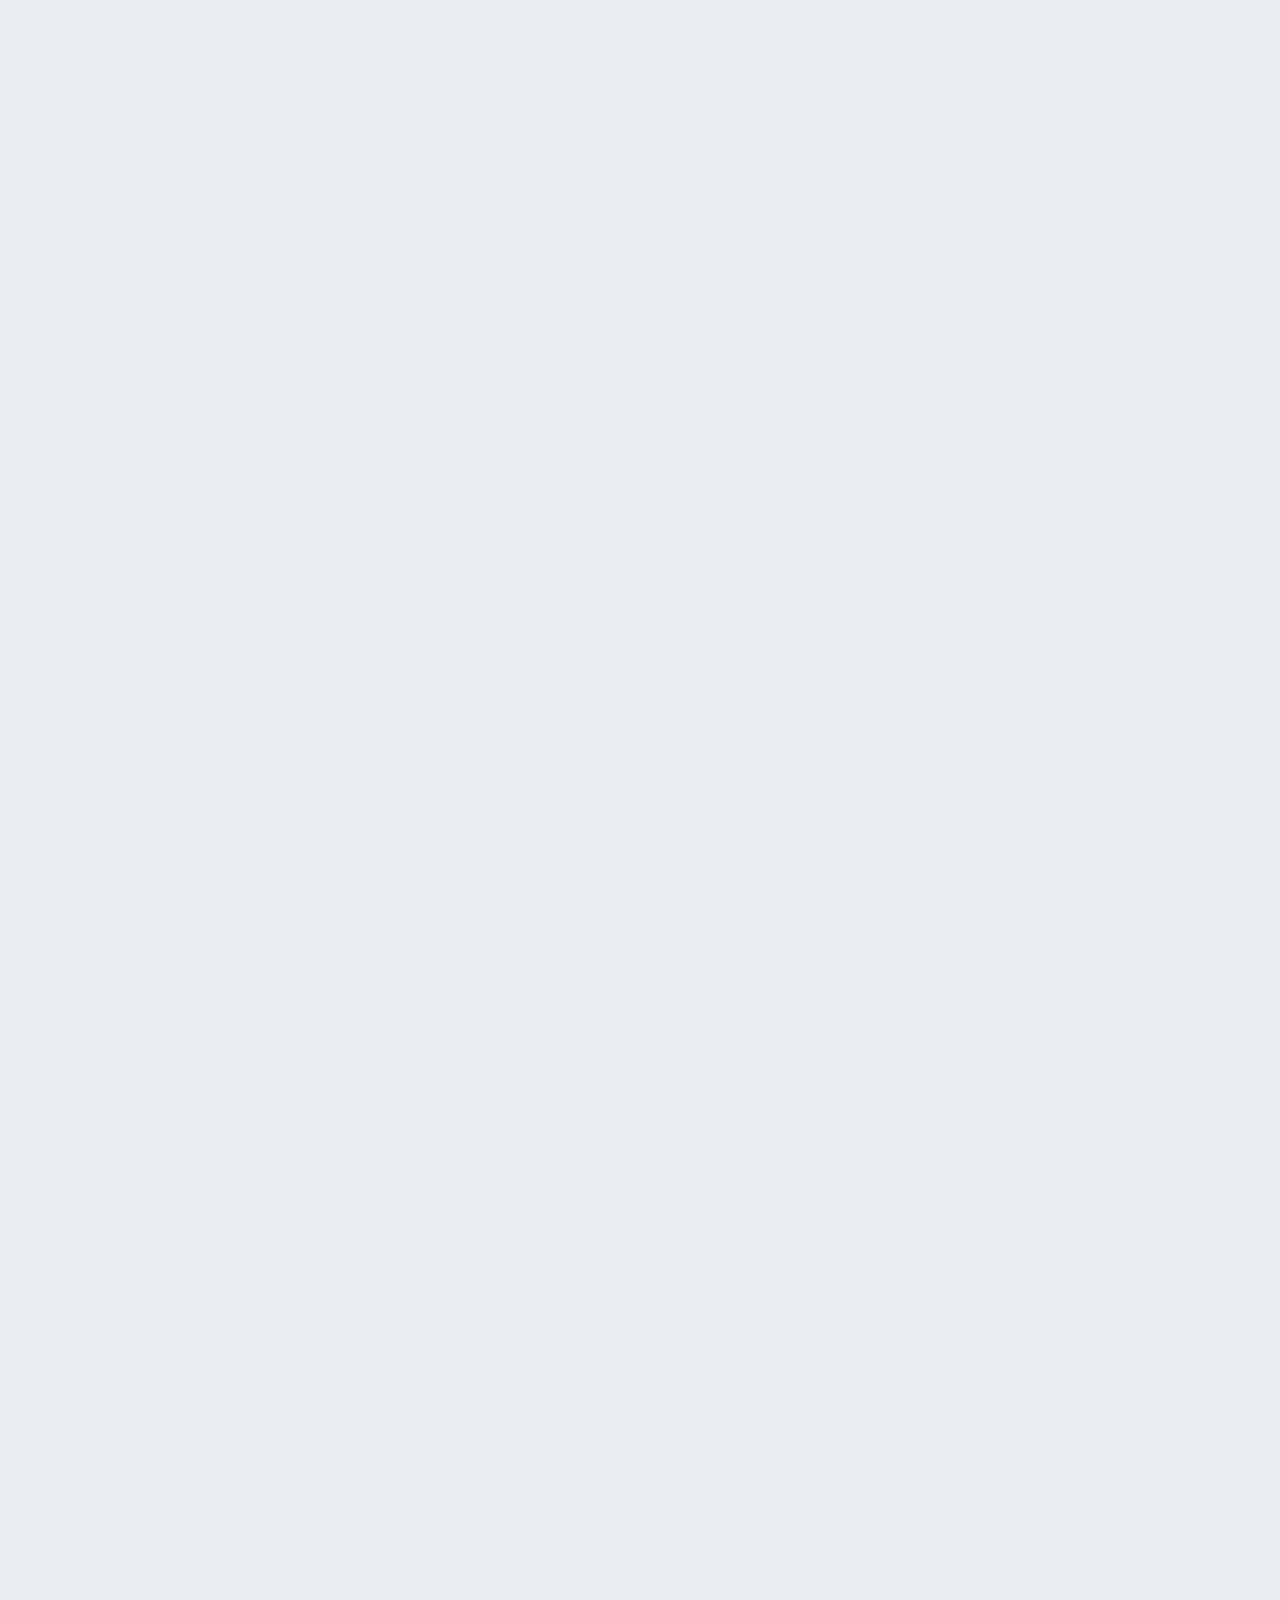
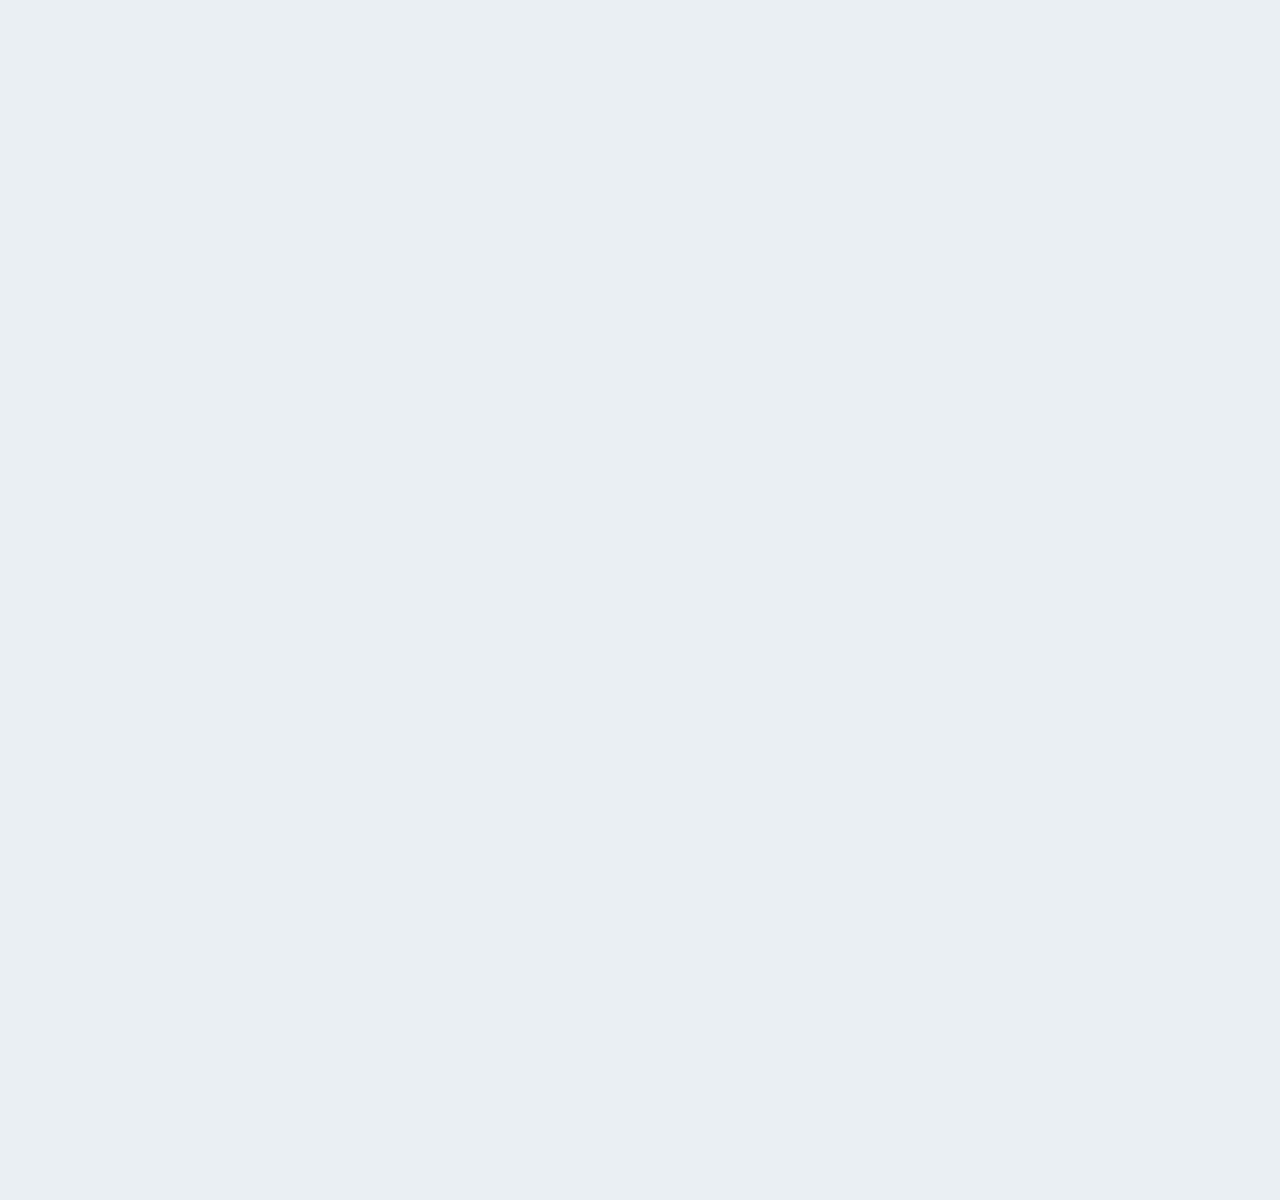
<file: java.html>
<!DOCTYPE html>
<html lang="en">
<head>
    <meta charset="UTF-8">
    <meta name="viewport" content="width=device-width, initial-scale=1.0">
    <title>Page title</title>
    <link rel="stylesheet" href="style.css" />
    <link rel="stylesheet" href="https://cdnjs.cloudflare.com/ajax/libs/font-awesome/6.7.2/css/all.min.css" integrity="sha512-Evv84Mr4kqVGRNSgIGL/F/aIDqQb7xQ2vcrdIwxfjThSH8CSR7PBEakCr51Ck+w+/U6swU2Im1vVX0SVk9ABhg==" crossorigin="anonymous" referrerpolicy="no-referrer" />
</head>
<title>home</title>

<body>
    
    <header class="menubar">
        <div class="menu_content">
            <div class="logo">AnyInfo</div>
            
            <nav class="navbar" id="navbar">
                
                <ul class="nav-list">
                    
                    <li><a id="home" href="index.html"><i class="fa-solid fa-house"></i> Home</a></li>
                    <li><a id="media" href="media.html"><i class="fa-solid fa-book"></i> Media</a></li>
                    <li><a id="java" href="java.html"><i class="fa-solid fa-code"></i> Java</a></li>
                    <li><a id="other" href="other.html"><i class="fa-solid fa-clipboard"></i> Other</a></li>
                    <li><a id="about" href="about.html"><i class="fa-solid fa-address-card"></i> About</a></li>
                    
                </ul>
                
            </nav>
        </div>
    </header>
    
    <div id="javapicandh">
        <img src="jabai.png" width="500px" height="250px">    
    </div>
    <h1>Introduction to Java</h1>
    <p>Java is an object-oriented, class-based programming language. The language is designed to have as few dependencies implementations as possible.</p>
    <p>Java is known for its simplicity, robustness, and security features, making it a popular choice for enterprise-level applications. Java applications are compiled to byte code that can run on any Java Virtual Machine. The syntax of Java is similar to C/C++.</p>
    <p>The term WORA, write once and run everywhere is often associated with this language. It means whenever we compile a Java code, we get the byte code (.class file), and that can be executed (without compiling it again) on different platforms provided they support Java</p>
    <p>As shown in the image below, Java has 8 Primitive Data types that serve as the backbone of the programming language.</p>
    <img src="javadatatypes.png" id="javapic">
    <h2>Where To Learn Java</h2>
    <p>There are various of resources out there in the internet that can help you learn the java programming language. Including Website, Articles and even Courses Online.</p>
    <div style="text-align: center;" id="links">
        <a href="https://www.w3schools.com" target="_blank">Try w3schools</a>
        <br>
        <a href="https://www.codecademy.com" target="_blank">Try CodeCademy</a>
        <br>
        <a href="https://www.learnjavaonline.org" target="_blank">Try The Official Java Tutorial</a>
    </div>
    <p>And many other website out there in the internet!</p>
    <p>Sources from:</p>
    <div style="text-align: center;" id="sources">
        <a href="https://www.javatpoint.com/introduction-to-java?fbclid=IwY2xjawHN7F5leHRuA2FlbQIxMAABHVXD-dxquyrBOC2obwVR43-jPwmyG1Gfvz6R9xyY7uh3-bI51xKIgpOojw_aem_9sNzM2OpiUOEk0QoeBYO5Q" target="_blank">Javatpoint</a>
        <br>
        <a href="https://www.geeksforgeeks.org/introduction-to-java/?fbclid=IwY2xjawHN8DNleHRuA2FlbQIxMAABHY-MiWvKeQhhqXquaEW-m-O_N7ZnwpP-zjsxqXVZ1B7wzaZXNF1s1jNbVg_aem_L0w22xMzDMP1Li-Zt8V9Bg" target="_blank">geeksforgeeks</a>
    </div>


</body>
</html>
</file>
<file: style.css>
@import url('https://fonts.googleapis.com/css2?family=Bowlby+One&family=Bowlby+One+SC&family=Fredoka:wght@300..700&family=Montserrat:ital,wght@0,100..900;1,100..900&display=swap');

* {
    padding: 0;
    margin: 0;
    box-sizing: border-box;
}

ul {
    list-style: none;
}

a {
    text-decoration: none;
    color: inherit;
}

body {
    background-color: #eaeff3;
    height: 6000px;
    font-family: "Montserrat", serif;
    padding-top: 40px;
}

/* Navigation Bar */

.menubar {
    background-color: rgba(53,57,53,0.85);
    border-bottom: 2px solid #1f243d;
    position: fixed;
    top: 0;
    width: 100%;
    backdrop-filter: blur(5px);
    z-index: 1;
}

.menu_content {
    display: flex;
    align-items: center;
    justify-content: space-between;
    padding: 0 40px;
    min-height: 60px;
}

.logo {
    font-size: 32px;
    font-family: "Bowlby One", sans-serif;
    color: whitesmoke;
}

.navbar {
    
}

.nav-list {
    display: flex;
    column-gap: 40px;
    
    
    #home {
        color: whitesmoke;
        font-size: 17px;
        transition: 0.3s;
    
        &:hover {
           transform: scale(1);
           font-size: 24px;
           color: violet;
        }
    }
    
    #media {
        color: whitesmoke;
        font-size: 17px;
        transition: 0.3s;
    
        &:hover {
           transform: scale(1);
           font-size: 24px;
           color: cornflowerblue;
        }
    }
    
    #java {
        color: whitesmoke;
        font-size: 17px;
        transition: 0.3s;
    
        &:hover {
           transform: scale(1);
           font-size: 24px;
           color: coral;
        }
    }
    
    #other {
        color: whitesmoke;
        font-size: 17px;
        transition: 0.3s;
    
        &:hover {
           transform: scale(1);
           font-size: 24px;
           color: cornsilk;
        }
    }
    
    #about {
        color: whitesmoke;
        font-size: 17px;
        transition: 0.3s;
    
        &:hover {
           transform: scale(1);
           font-size: 24px;
           color: chocolate;
        }
   }
}

/* Main Content for home.html */

.main {
    margin-top: 80px;
    text-align: center;
}

#mil_title {
    margin-top: 150px;
    text-align: center;
}

#mil_description {
    margin-top: 10px;
    text-align: center;
}

.table-title-mil {
    font-family: "Fredoka", sans-serif;
    margin-top: 25px;
    text-align: center;
    margin-left: auto;
    margin-right: auto;
    font-family: "Fredoka", sans-serif;
    background-color: #282c35;
    width: 250px;
    border-collapse: collapse;
    border-radius: 15px 15px 0 0;
    padding: 12px 15px;
    color: whitesmoke;
    font-weight: 800;
}

.table_content_mil {
    margin: 0 auto;
    border-collapse: collapse;
    min-width: 500px;
    border-radius: 15px 15px 0 0;
    overflow: hidden;
    font-family: "Fredoka", sans-serif;
    table-layout: fixed;
    text-align: center;
    
    & thead th {
        background-color: #282c35;
        color: whitesmoke;
        letter-spacing: 0.3px;
    }
    
    & th {
        padding:  12px 15px;
    }
    
    & td {
        padding: 12px 15px;
    }
    
    & tbody tr {
        border-bottom: 2px solid #626c82;
    }
    
    & tfoot tr {
        border-bottom: 2px solid #282c35;
    }
}

#java_title {
    margin-top: 150px;
    text-align: center;
}

#java_description {
    margin-top: 10px;
    text-align: center;
}

/* Media.html Section */

h1.head, h3.subhead {
    font-family: "Bowlby One", sans-serif;
    letter-spacing: 0.3px;
}

h3.subhead {
    color: #626776;
}

/* Design Elements Tab */
.design_elements {
    text-align: center;
    margin-top: 100px;
    
    & .elements {  
    background-color: #036459;
    min-width: auto;
    padding: 20px 20px;
    border-radius: 15px;
    margin-top: 20px;
    display: inline-block;
    justify-content: center;
    align-items: center;
    }
     
    /* Audio */
    & #dialogue, #music, #sfx, #silence {
        background-color: orangered;
        color: whitesmoke;
        width: 100px;
        margin: 0 auto;
        text-align: center;
        border-radius: 10px;
        padding: 7px 7px;
        font-family: "Bowlby One", sans-serif;
        letter-spacing: 0.2;
    }
    
    & #music, #sfx, #silence {
        margin-top: 20px;
    }
    
    & #element {
        text-align: center;
        font-weight: bold;
        color: white;
        margin-top: 5px;
    }
    
    audio {
        margin-top: 10px;
        padding: 10px 10px;
        margin: auto;
    }
    
    /* Motion */
    & #speed, #motion, #direction, #timing {
        background-color: orangered;
        color: whitesmoke;
        width: 100px;
        margin: 0 auto;
        text-align: center;
        border-radius: 10px;
        padding: 7px 7px;
        font-family: "Bowlby One", sans-serif;
        letter-spacing: 0.2;
    }
    
    & #motion, #direction, #timing {
        margin-top: 20px;
    }
    
    & #direction {
        width: 120px;
    }
    
    & #element {
        text-align: center;
        font-weight: bold;
        color: white;
        margin-top: 5px;
    }
    
    
    /* Motion Animations */
    
    & .box1 {
        margin-top: 20px;
        background-color: #003E36;
        box-shadow: rgba(0,62,54,0.3) 0px 3px 8px;
        width: 60px;
        height: 60px;
        
        animation-name: move;
        animation-duration: 2s;
        animation-timing-function: ease-in-out;
        animation-iteration-count: infinite;
    }
    
    & .box2 {
        margin-top: 20px;
        background-color: #003E36;
        box-shadow: rgba(0,62,54,0.3) 0px 3px 8px;
        width: 60px;
        height: 60px;
        margin: 0 auto;
        
        animation-name: up;
        animation-duration: 2s;
        animation-timing-function: ease-in-out;
        animation-iteration-count: infinite;
    }
    
}

/* Design Principles */
.design_principles {
    text-align: center;
    margin-top: 100px;
    
    & .principles {  
    background-color: #036459;
    min-width: auto;
    padding: 20px 20px;
    border-radius: 15px;
    margin-top: 20px;
    display: inline-block;
    justify-content: center;
    align-items: center;
    }
     
    /* Audio */
    & #mixing, #stereo-imaging, #pace, #audio-transition {
        background-color: orangered;
        color: whitesmoke;
        width: 100px;
        margin: 0 auto;
        text-align: center;
        border-radius: 10px;
        padding: 7px 7px;
        font-family: "Bowlby One", sans-serif;
        letter-spacing: 0.2;
    }
    
    & #stereo-imaging, #pace, #audio-transition {
        margin-top: 20px;
    }
    
    & #stereo-imaging, #audio-transition {
        width: 130px;
    }
    
    & #element {
        text-align: center;
        font-weight: bold;
        color: white;
        margin-top: 5px;
    }
    
    /* Motion */
    & #speed, #timing, #motion-transition, #sound-color {
        background-color: orangered;
        color: whitesmoke;
        width: 100px;
        margin: 0 auto;
        text-align: center;
        border-radius: 10px;
        padding: 7px 7px;
        font-family: "Bowlby One", sans-serif;
        letter-spacing: 0.2;
    }
    
    & #timing, #motion-transition, #sound-color {
        margin-top: 20px;
    }
    & #sound-color, #motion-transition {
        width: 160px;
    }
    
}

/* Motion Animation */
@keyframes move {
    0% {
        background-color: black; 
        margin-left: 0%;
        transform: rotate(0);
     }
    50% {
        background-color: black; 
        margin-left: 80%;
        transform: rotate(360deg);
     }
    100% {
        background-color: black; 
        margin-left: 0%;
        transform: rotate(0);
     }
    }
@keyframes up {
    0% {
        background-color: black; 
        margin-top: 0%;
        transform: rotate(0);
     }
    50% {
        background-color: black; 
        margin-top: 20%;
        transform: rotate(360deg);
     }
    100% {
        background-color: black; 
        margin-top: 0%;
        transform: rotate(0);
     }
    }


/* about.html */
.image-gallery {
    display: grid; 
    grid-template-columns: repeat(auto-fit, minmax(150px, 1fr));
    gap: 20px; 
    padding: 20px;
    
}


.image-item {
    text-align: center; 
}


.image-item img {
    width: auto; 
    height: 45%; 
    max-width: 160px; 
    border-radius: 10px; 
    box-shadow: 0 4px 8px rgba(0, 0, 0, 0.2); 
    padding: 2px;
    margin-top: 100px;
}


.image-item p {
    margin-top: 10px;
    font-size: 14px;
    color: black;
    font-family: "Bowlby One SC", sans-serif;
}

.name-text {
    font-family: "Bowlby One", sans-serif;
}


/* java.html */
#javapicandh {
    display: flex;
    justify-content: center;
}
h1, h2 {
    text-align: center;
}
p {
    margin-top: 10px;
    margin-bottom: 10px;
    text-align: center;
}
#links {
    text-decoration: underline;
    color: blue;
}
#sources {
    text-decoration: underline;
    color:blue;
}
#javapic {
   display: block;
   margin-left: auto;
   margin-right: auto;
   width: 75%;
}
#wip {
    margin: 100px;
    font-size: 64px;
    font-family: "Bowlby One SC", sans-serif;
}

/* sizing for smaller devices ex. phones */
@media (max-width: 900px) {
    & .menu_content {
        flex-direction: column;
        padding: 15px 0;
    }
    
    & .nav-list {
        column-gap: 10px;
    }
    
    & .table_content_mil {
        font-size: 16px;
        min-width: 100px;
    }
    
    & th td {
        padding: 5px 8px;
    }
    

/* Put Code Above Design Principles */
</file>
